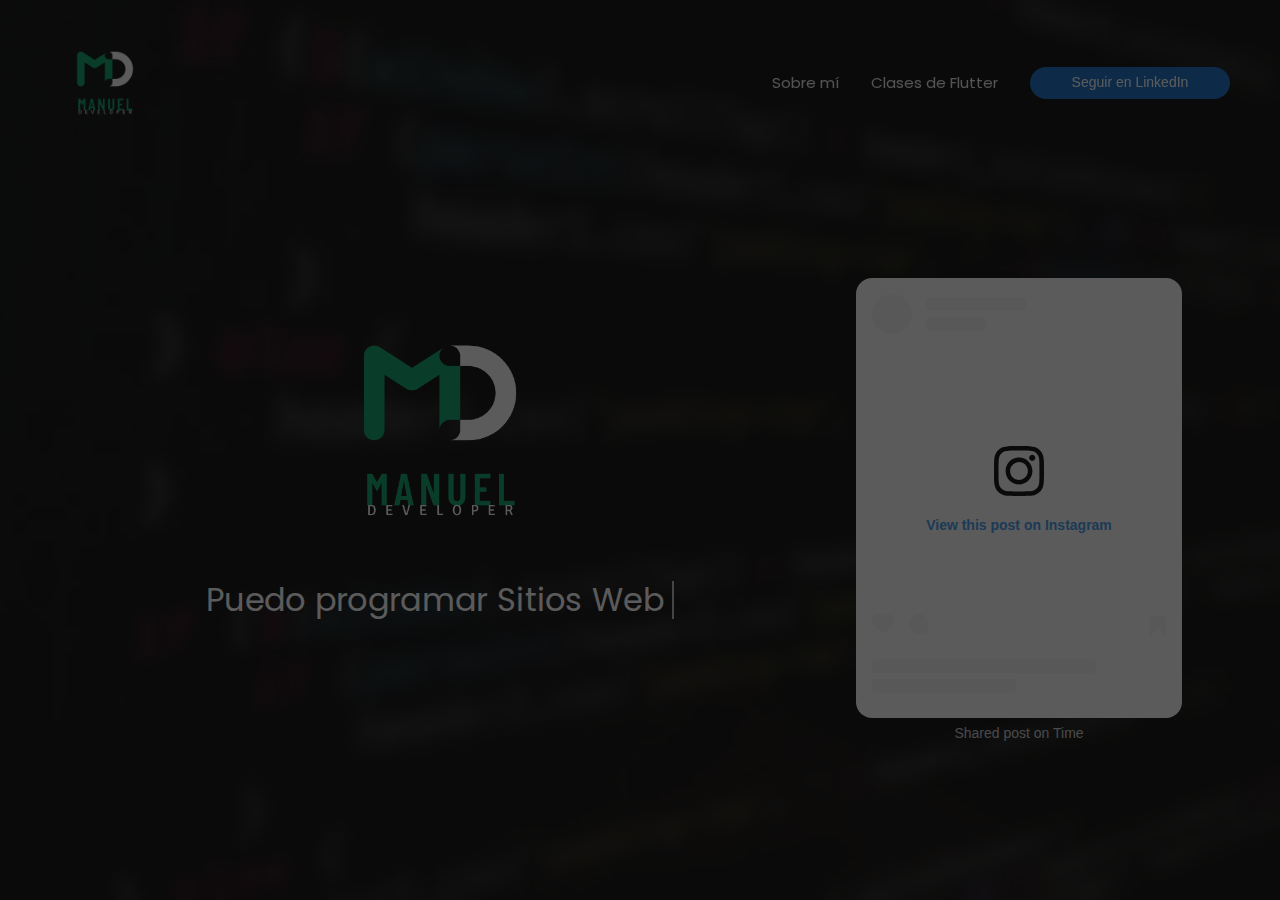
<file: index.html>
<!DOCTYPE html>
<html lang="es">

<head>
  <!-- Required meta tags-->
  <meta charset="utf-8">
  <!-- Title-->
  <title>Manuel Fernández - Portafolios Personal</title>
  <!-- Description-->
  <meta name="description" content="Protafolio Personal">
  <meta name="viewport" content="width=device-width, initial-scale=1, shrink-to-fit=no">
  <!-- Favicons-->
  <link rel="apple-touch-icon" sizes="180x180" href="img/favicons/apple-touch-icon.png">
  <link rel="icon" type="image/png" sizes="32x32" href="img/favicons/favicon-32x32.png">
  <link rel="icon" type="image/png" sizes="16x16" href="img/favicons/favicon-16x16.png">
  <!-- Web fonts-->
  <link
    href="https://fonts.googleapis.com/css?family=Poppins:300,300i,400,400i,500,500i,600,600i,700,700i,800,800i&amp;display=swap"
    rel="stylesheet">
  <!-- CSS vendors-->
  <link rel="stylesheet" href="css/bootstrap-custom.css">
  <link rel="stylesheet" href="css/ionicons.min.css">
  <link rel="stylesheet" href="css/tiny-slider.css">
  <link rel="stylesheet" href="css/lity.min.css">
  <link rel="stylesheet" href="css/simplebar.min.css">
  <link rel="stylesheet" href="css/jquery.mb.YTPlayer.min.css">
  <!-- Main CSS-->
  <link rel="stylesheet" href="css/main.css">
  <!-- CSS Color scheme-->
  <link id="color-scheme" rel="stylesheet" href="css/colors/main-darkgreen.css">
  <!-- Custom CSS (Add your custom CSS styles to this file)-->
  <link rel="stylesheet" href="css/custom.css">
  <script async src="https://pagead2.googlesyndication.com/pagead/js/adsbygoogle.js?client=ca-pub-5806249940542763"
     crossorigin="anonymous"></script>
</head>

      <style>
        .libutton {
          display: flex;
          flex-direction: column;
          justify-content: center;
          padding: 7px;
          text-align: center;
          outline: none;
          text-decoration: none !important;
          color: #ffffff !important;
          width: 200px;
          height: 32px;
          border-radius: 16px;
          background-color: #0A66C2;
          font-family: "SF Pro Text", Helvetica, sans-serif;
        }
      </style>
<body class="theme-dark">
  <!-- Preloader-->
  <div class="preloader">
    <div class="preloader-block">
      <div class="preloader-icon"><span class="loading-dot loading-dot-1"></span><span
          class="loading-dot loading-dot-2"></span><span class="loading-dot loading-dot-3"></span></div>
    </div>
  </div>
  <div id="overlay-effect"></div>
  <!-- Navbar-->
  <nav class="navbar-expand-md navbar fixed-top" id="navbar"><a class="navbar-brand" data-scroll="" href="#home-area">
      <!-- Navbar Logo-->
      <img src="/img/logo.png" alt="logo" />
    </a>
    <span class="navbar-menu ml-auto" data-toggle="collapse" data-target="#navbarSupportedContent"
      aria-controls="navbarSupportedContent" aria-expanded="false" aria-label="Toggle navigation" role="button"><span
        class="btn-line"></span></span>
    <div class="collapse navbar-collapse order-1 order-lg-0" id="navbarSupportedContent">
      <!-- Navbar menu-->
      <ul class="navbar-nav ml-auto align-items-center">
        <li class="nav-item"><a class="nav-link" href="#about">Sobre mí</a></li>
        <li class="nav-item"><a class="nav-link" href="#calendar">Clases de Flutter</a></li>
        
<li class="nav-item">

  <a class="libutton" href="https://www.linkedin.com/comm/mynetwork/discovery-see-all?usecase=PEOPLE_FOLLOWS&followMember=manueldev3" target="_blank">Seguir en LinkedIn</a></li>
</li>
      </ul>
    </div>
  </nav>

  <!-- Home-->
  <section class="home-area element-cover-bg" id="home" style="background-image:url(img/home.jpg)">
    <div class="container h-100">
      <div class="row h-100 align-items-center justify-content-center">
        <div class="col-12 col-md-8 home-content text-center">
          <!-- <h1 class="home-name">Manuel <span>Fernández</span></h1> -->
          <img src="/img/logo.png" width="300" alt="logo" />
          <h4 class="cd-headline clip home-headline">Puedo programar <span class="cd-words-wrapper single-headline"><b
                class="is-visible">Sitios Web</b><b>Aplicaciones Móviles</b><b>Aplicaciones de Escritorio</b></span>
          </h4>
        </div>
        <div class="d-none d-md-block col-12 col-md-4 home-content text-center" style="margin-top: 6rem">
          <blockquote class="instagram-media" data-instgrm-permalink="https://www.instagram.com/manuel.developer" data-instgrm-version="12" style=" background:#FFF; border:0; border-radius:16px; box-shadow:0 0 1px 0 rgba(0,0,0,0.5),0 1px 10px 0 rgba(0,0,0,0.15); margin: 1px; max-width:540px; min-width:326px; padding:0; width:99.375%; width:200px;height:440px;max-height:100%; width:200px;"><div style="padding:16px;"> <a id="main_link" href="manuel.developer" style=" background:#FFFFFF; line-height:0; padding:0 0; text-align:center; text-decoration:none; width:100%;" target="_blank"> <div style=" display: flex; flex-direction: row; align-items: center;"> <div style="background-color: #F4F4F4; border-radius: 50%; flex-grow: 0; height: 40px; margin-right: 14px; width: 40px;"></div> <div style="display: flex; flex-direction: column; flex-grow: 1; justify-content: center;"> <div style=" background-color: #F4F4F4; border-radius: 4px; flex-grow: 0; height: 14px; margin-bottom: 6px; width: 100px;"></div> <div style=" background-color: #F4F4F4; border-radius: 4px; flex-grow: 0; height: 14px; width: 60px;"></div></div></div><div style="padding: 19% 0;"></div> <div style="display:block; height:50px; margin:0 auto 12px; width:50px;"><svg width="50px" height="50px" viewBox="0 0 60 60" version="1.1" xmlns="https://www.w3.org/2000/svg" xmlns:xlink="https://www.w3.org/1999/xlink"><g stroke="none" stroke-width="1" fill="none" fill-rule="evenodd"><g transform="translate(-511.000000, -20.000000)" fill="#000000"><g><path d="M556.869,30.41 C554.814,30.41 553.148,32.076 553.148,34.131 C553.148,36.186 554.814,37.852 556.869,37.852 C558.924,37.852 560.59,36.186 560.59,34.131 C560.59,32.076 558.924,30.41 556.869,30.41 M541,60.657 C535.114,60.657 530.342,55.887 530.342,50 C530.342,44.114 535.114,39.342 541,39.342 C546.887,39.342 551.658,44.114 551.658,50 C551.658,55.887 546.887,60.657 541,60.657 M541,33.886 C532.1,33.886 524.886,41.1 524.886,50 C524.886,58.899 532.1,66.113 541,66.113 C549.9,66.113 557.115,58.899 557.115,50 C557.115,41.1 549.9,33.886 541,33.886 M565.378,62.101 C565.244,65.022 564.756,66.606 564.346,67.663 C563.803,69.06 563.154,70.057 562.106,71.106 C561.058,72.155 560.06,72.803 558.662,73.347 C557.607,73.757 556.021,74.244 553.102,74.378 C549.944,74.521 548.997,74.552 541,74.552 C533.003,74.552 532.056,74.521 528.898,74.378 C525.979,74.244 524.393,73.757 523.338,73.347 C521.94,72.803 520.942,72.155 519.894,71.106 C518.846,70.057 518.197,69.06 517.654,67.663 C517.244,66.606 516.755,65.022 516.623,62.101 C516.479,58.943 516.448,57.996 516.448,50 C516.448,42.003 516.479,41.056 516.623,37.899 C516.755,34.978 517.244,33.391 517.654,32.338 C518.197,30.938 518.846,29.942 519.894,28.894 C520.942,27.846 521.94,27.196 523.338,26.654 C524.393,26.244 525.979,25.756 528.898,25.623 C532.057,25.479 533.004,25.448 541,25.448 C548.997,25.448 549.943,25.479 553.102,25.623 C556.021,25.756 557.607,26.244 558.662,26.654 C560.06,27.196 561.058,27.846 562.106,28.894 C563.154,29.942 563.803,30.938 564.346,32.338 C564.756,33.391 565.244,34.978 565.378,37.899 C565.522,41.056 565.552,42.003 565.552,50 C565.552,57.996 565.522,58.943 565.378,62.101 M570.82,37.631 C570.674,34.438 570.167,32.258 569.425,30.349 C568.659,28.377 567.633,26.702 565.965,25.035 C564.297,23.368 562.623,22.342 560.652,21.575 C558.743,20.834 556.562,20.326 553.369,20.18 C550.169,20.033 549.148,20 541,20 C532.853,20 531.831,20.033 528.631,20.18 C525.438,20.326 523.257,20.834 521.349,21.575 C519.376,22.342 517.703,23.368 516.035,25.035 C514.368,26.702 513.342,28.377 512.574,30.349 C511.834,32.258 511.326,34.438 511.181,37.631 C511.035,40.831 511,41.851 511,50 C511,58.147 511.035,59.17 511.181,62.369 C511.326,65.562 511.834,67.743 512.574,69.651 C513.342,71.625 514.368,73.296 516.035,74.965 C517.703,76.634 519.376,77.658 521.349,78.425 C523.257,79.167 525.438,79.673 528.631,79.82 C531.831,79.965 532.853,80.001 541,80.001 C549.148,80.001 550.169,79.965 553.369,79.82 C556.562,79.673 558.743,79.167 560.652,78.425 C562.623,77.658 564.297,76.634 565.965,74.965 C567.633,73.296 568.659,71.625 569.425,69.651 C570.167,67.743 570.674,65.562 570.82,62.369 C570.966,59.17 571,58.147 571,50 C571,41.851 570.966,40.831 570.82,37.631"></path></g></g></g></svg></div><div style="padding-top: 8px;"> <div style=" color:#3897f0; font-family:Arial,sans-serif; font-size:14px; font-style:normal; font-weight:550; line-height:18px;"> View this post on Instagram</div></div><div style="padding: 12.5% 0;"></div> <div style="display: flex; flex-direction: row; margin-bottom: 14px; align-items: center;"><div> <div style="background-color: #F4F4F4; border-radius: 50%; height: 12.5px; width: 12.5px; transform: translateX(0px) translateY(7px);"></div> <div style="background-color: #F4F4F4; height: 12.5px; transform: rotate(-45deg) translateX(3px) translateY(1px); width: 12.5px; flex-grow: 0; margin-right: 14px; margin-left: 2px;"></div> <div style="background-color: #F4F4F4; border-radius: 50%; height: 12.5px; width: 12.5px; transform: translateX(9px) translateY(-18px);"></div></div><div style="margin-left: 8px;"> <div style=" background-color: #F4F4F4; border-radius: 50%; flex-grow: 0; height: 20px; width: 20px;"></div> <div style=" width: 0; height: 0; border-top: 2px solid transparent; border-left: 6px solid #f4f4f4; border-bottom: 2px solid transparent; transform: translateX(16px) translateY(-4px) rotate(30deg)"></div></div><div style="margin-left: auto;"> <div style=" width: 0px; border-top: 8px solid #F4F4F4; border-right: 8px solid transparent; transform: translateY(16px);"></div> <div style=" background-color: #F4F4F4; flex-grow: 0; height: 12px; width: 16px; transform: translateY(-4px);"></div> <div style=" width: 0; height: 0; border-top: 8px solid #F4F4F4; border-left: 8px solid transparent; transform: translateY(-4px) translateX(8px);"></div></div></div> <div style="display: flex; flex-direction: column; flex-grow: 1; justify-content: center; margin-bottom: 24px;"> <div style=" background-color: #F4F4F4; border-radius: 4px; flex-grow: 0; height: 14px; margin-bottom: 6px; width: 224px;"></div> <div style=" background-color: #F4F4F4; border-radius: 4px; flex-grow: 0; height: 14px; width: 144px;"></div></div></a><p style=" color:#c9c8cd; font-family:Arial,sans-serif; font-size:14px; line-height:17px; margin-bottom:0; margin-top:8px; overflow:hidden; padding:8px 0 7px; text-align:center; text-overflow:ellipsis; white-space:nowrap;"><a href="manuel.developer" style=" color:#c9c8cd; font-family:Arial,sans-serif; font-size:14px; font-style:normal; font-weight:normal; line-height:17px; text-decoration:none;" target="_blank">Shared post</a> on <time style=" font-family:Arial,sans-serif; font-size:14px; line-height:17px;">Time</time></p></div></blockquote><script src="https://www.instagram.com/embed.js"></script><script type="text/javascript" src="https://www.embedista.com/j/instagramfeed1907.js"></script><div style="overflow: auto; position: absolute; height: 0pt; width: 0pt;"><a href="https://www.embedista.com/instagramfeed">Embed Instagram Post</a> Code Generator</div></div><style>.boxes3{height:175px;width:153px;} #n img{max-height:none!important;max-width:none!important;background:none!important} #inst i{max-height:none!important;max-width:none!important;background:none!important}</style></div>
        </div>
      </div>
    </div>
    <!-- Social media icons-->
    <div class="fixed-block block-right">
      <ul class="list-unstyled social-icons">
        <li><a target="_blank" href="https://wa.me/573024833281"><i class="icon ion-logo-whatsapp"></i></a></li>
        <li><a target="_blank" href="https://www.linkedin.com/in/manueldev3"><i class="icon ion-logo-linkedin"></i></a>
        </li>
        <li><a target="_blank" href="https://github.com/manueldev3"><i class="icon ion-logo-github"></i></a></li>
      </ul>
    </div>
    </div> -->
  </section>
  <!-- Calendar -->
   <section class="lightbox-wrapper" id="calendar" data-simplebar>
    <div class="container">
      <div class="lightbox-close">
        <div class="close-btn" data-modal-close=""><span class="btn-line"></span></div>
      </div>
      <div class="row">
        <div class="col-12">
          <div class="lightbox-content">
            <div class="row">
              <div class="col-12">
                <div class="section-heading page-heading">
                  <p class="section-description">Clases de Flutter</p>
                  <h2 class="section-title">Agenda tu clase</h2>
                  <div class="animated-bar"></div>
                  <br/>
                  <h3>USD$25 / hora</h3>
                </div>
              </div>
            </div>
            <div class="row">
              <div class="col-12">
                <div class="container-white">
                  <!-- Google Calendar Appointment Scheduling begin -->
                  <iframe src="https://calendar.google.com/calendar/appointments/schedules/AcZssZ0te0e9VFdjXseaaE89dFhS8BQGO4qFMTUULWb-evl2YRZwD2qVJHnEX0vLcQcu3axBo9p_Jkhm?gv=true" style="border: 0" width="100%" height="600" frameborder="0"></iframe>
                  <!-- end Google Calendar Appointment Scheduling -->
                </div>
              </div>
            </div>
          </div>
        </div>
      </div>
    </div>
   </section>
  <!-- About lightbox-->
  <div class="lightbox-wrapper" id="about" data-simplebar>
    <div class="container">
      <div class="lightbox-close">
        <div class="close-btn" data-modal-close=""><span class="btn-line"></span></div>
      </div>
      <div class="row">
        <div class="col-12">
          <div class="lightbox-content">
            <div class="row">
              <div class="col-12">
                <div class="section-heading page-heading">
                  <p class="section-description">Conóceme</p>
                  <h2 class="section-title">Sobre mí</h2>
                  <div class="animated-bar"></div>
                </div>
              </div>
            </div>
            <!-- Info section-->
            <div class="info-section single-section">
              <div class="row align-items-center">
                <!-- Picture part-->
                <div class="col-12 col-lg-5 info-img"><img class="img-fluid img-thumbnail" src="/img/avatar.png"
                    alt="About Picture"></div>
                <!-- Content part-->
                <div class="col-12 col-lg-7 info-content">
                  <div class="content-block">
                    <h2 class="content-subtitle">¿Quién soy?</h2>
                    <h6 class="content-title">Soy Manuel Fernández, Programador Full Stack</h6>
                    <div class="content-description">
                      <p>Soy un apasionado programador Full Stack con más de 6 años de experiencia en el desarrollo de
                        aplicaciones móviles, web
                        y de escritorio. Aunque no cuento con títulos universitarios, mi amplia experiencia en el campo
                        me ha permitido adquirir
                        habilidades y conocimientos sólidos en la industria. A mis 31 años, me enorgullezco de ser un
                        padre de familia y resido
                        en Colombia, donde he tenido la oportunidad de trabajar en diversos proyectos y colaborar con
                        equipos talentosos. Mi
                        compromiso y dedicación en el mundo de la programación se reflejan en la calidad de mi trabajo y
                        en mi capacidad para
                        enfrentar desafíos y aprender constantemente.</p>
                    </div>
                    <address class="content-info">
                      <div class="row">
                        <div class="col-12 col-md-6 single-info"><span>Nombre:</span>
                          <p>Manuel Fernández</p>
                        </div>
                        <div class="col-12 col-md-6 single-info"><span>Email:</span>
                          <p><a target="_blank" href="mailto:admin@manueldeveloper.com">admin@manueldeveloper.com</a></p>
                        </div>
                      </div>
                      <div class="row">
                        <div class="col-12 col-md-6 single-info"><span>Edad:</span>
                          <p>
                            <script type="text/javascript">
                              var date = new Date();
                              document.write(date.getFullYear() - 1992);
                            </script> años
                          </p>
                        </div>
                        <div class="col-12 col-md-6 single-info"><span>Whatsapp:</span>
                          <p><a target="_blank" href="https://wa.me/573024833281">+573024833281</a></p>
                        </div>
                      </div>
                    </address>
                    <div class="d-block d-sm-flex align-items-center">
                      <a class="btn content-download button-main button-scheme" href="https://www.linkedin.com/comm/mynetwork/discovery-see-all?usecase=PEOPLE_FOLLOWS&followMember=manueldev3" target="_blank">Seguir en LinkedIn</a></li>
                      <a target="_blank" class="btn content-download button-main button-scheme"
                        href="/files/manueldev3_cv.pdf" role="button">
                        Descargar CV
                      </a>
                      <ul class="list-unstyled list-inline content-follow">
                        <li class="list-inline-item"><a target="_blank" href="https://wa.me/573024833281"><i
                              class="icon ion-logo-whatsapp"></i></a></li>
                        <li class="list-inline-item"><a target="_blank" href="https://www.linkedin.com/in/manueldev3"><i
                              class="icon ion-logo-linkedin"></i></a></li>
                        <li class="list-inline-item"><a target="_blank" href="https://github.com/manueldev3"><i
                              class="icon ion-logo-github"></i></a></li>
                      </ul>
                    </div>
                  </div>
                </div>
              </div>
            </div>
          </div>
        </div>
      </div>
    </div>
  </div>
  <!-- Resume lightbox-->
  <div class="lightbox-wrapper" id="resume" data-simplebar>
    <div class="container">
      <div class="lightbox-close">
        <div class="close-btn" data-modal-close=""><span class="btn-line"></span></div>
      </div>
      <div class="row">
        <div class="col-12">
          <div class="lightbox-content">
            <div class="row">
              <div class="col-12">
                <div class="section-heading page-heading">
                  <p class="section-description">Este es mi</p>
                  <h2 class="section-title">CV</h2>
                  <div class="animated-bar"></div>
                </div>
              </div>
            </div>
            <!-- Resume section-->
            <div class="resume-section single-section">
              <div class="row">
                <!-- Experience part-->
                <div class="col-12">
                  <div class="col-block experience">
                    <h3 class="col-title">Experiencia Laboral</h3>
                    <div class="resume-item"><span class="item-arrow"></span>
                      <h5 class="item-title">Programador Full Stack (Senior)</h5><span class="item-details">PLASS,
                        S.A.S. / 2021
                        - 2023</span>
                      <p class="item-description">(Presencial)</p>
                    </div>
                    <div class="resume-item"><span class="item-arrow"></span>
                      <h5 class="item-title">Programador Full Stack (Senior)</h5><span class="item-details">Poly
                        Logistic and Trading, CO. Lte. / 2021</span>
                      <p class="item-description">(Presencial)</p>
                    </div>
                    <div class="resume-item"><span class="item-arrow"></span>
                      <h5 class="item-title">Freelancer</h5><span class="item-details">Workana, LTE. / 2020 -
                        2021</span>
                      <p class="item-description">(Remoto)</p>
                    </div>
                    <div class="resume-item"><span class="item-arrow"></span>
                      <h5 class="item-title">Programador Frontend (Junior)</h5><span class="item-details">Queo, S.A.S. /
                        2019 -
                        2020</span>
                      <p class="item-description">(Remoto)</p>
                    </div>
                    <div class="resume-item"><span class="item-arrow"></span>
                      <h5 class="item-title">Desarrollador Wordpress</h5><span class="item-details">Motionborg, Inc. /
                        2016 -
                        2019</span>
                      <p class="item-description">(Remoto)</p>
                    </div>
                  </div>
                </div>
              </div>
            </div>
            <!-- Skills section-->
            <div class="skills-section single-section">
              <div class="row">
                <div class="col-12">
                  <div class="section-heading">
                    <p class="section-description">Mi nivel de conocimiento en algunas herramientas.
                    </p>
                    <h2 class="section-title">Habilidades</h2>
                  </div>
                </div>
              </div>
              <div class="row">
                <div class="col-12 col-md-6">
                  <div class="single-skill" data-percentage="100">
                    <div class="skill-info"><span class="skill-name">HTML/CSS</span><span
                        class="skill-percentage"></span></div>
                    <div class="progress skill-progress">
                      <div class="progress-bar" role="progressbar" aria-valuemin="0" aria-valuemax="100"></div>
                    </div>
                  </div>
                  <div class="single-skill" data-percentage="100">
                    <div class="skill-info"><span class="skill-name">Web Design</span><span
                        class="skill-percentage"></span></div>
                    <div class="progress skill-progress">
                      <div class="progress-bar" role="progressbar" aria-valuemin="0" aria-valuemax="100"></div>
                    </div>
                  </div>
                  <div class="single-skill" data-percentage="100">
                    <div class="skill-info"><span class="skill-name">JavaScript</span><span
                        class="skill-percentage"></span></div>
                    <div class="progress skill-progress">
                      <div class="progress-bar" role="progressbar" aria-valuemin="0" aria-valuemax="100"></div>
                    </div>
                  </div>
                  <div class="single-skill" data-percentage="100">
                    <div class="skill-info"><span class="skill-name">Flutter/Dart</span><span
                        class="skill-percentage"></span></div>
                    <div class="progress skill-progress">
                      <div class="progress-bar" role="progressbar" aria-valuemin="0" aria-valuemax="100"></div>
                    </div>
                  </div>
                  <div class="single-skill" data-percentage="100">
                    <div class="skill-info"><span class="skill-name">NodeJS</span><span class="skill-percentage"></span>
                    </div>
                    <div class="progress skill-progress">
                      <div class="progress-bar" role="progressbar" aria-valuemin="0" aria-valuemax="100"></div>
                    </div>
                  </div>
                  <div class="single-skill" data-percentage="85">
                    <div class="skill-info"><span class="skill-name">Laravel</span><span
                        class="skill-percentage"></span>
                    </div>
                    <div class="progress skill-progress">
                      <div class="progress-bar" role="progressbar" aria-valuemin="0" aria-valuemax="100"></div>
                    </div>
                  </div>
                </div>
                <div class="col-12 col-md-6">
                  <div class="single-skill" data-percentage="90">
                    <div class="skill-info"><span class="skill-name">React JS</span><span
                        class="skill-percentage"></span></div>
                    <div class="progress skill-progress">
                      <div class="progress-bar" role="progressbar" aria-valuemin="0" aria-valuemax="100"></div>
                    </div>
                  </div>
                  <div class="single-skill" data-percentage="70">
                    <div class="skill-info"><span class="skill-name">Express.js</span><span
                        class="skill-percentage"></span></div>
                    <div class="progress skill-progress">
                      <div class="progress-bar" role="progressbar" aria-valuemin="0" aria-valuemax="100"></div>
                    </div>
                  </div>
                  <div class="single-skill" data-percentage="80">
                    <div class="skill-info"><span class="skill-name">TypeScript</span><span
                        class="skill-percentage"></span></div>
                    <div class="progress skill-progress">
                      <div class="progress-bar" role="progressbar" aria-valuemin="0" aria-valuemax="100"></div>
                    </div>
                  </div>
                  <div class="single-skill" data-percentage="100">
                    <div class="skill-info"><span class="skill-name">Google MAPS</span><span
                        class="skill-percentage"></span></div>
                    <div class="progress skill-progress">
                      <div class="progress-bar" role="progressbar" aria-valuemin="0" aria-valuemax="100"></div>
                    </div>
                  </div>
                  <div class="single-skill" data-percentage="100">
                    <div class="skill-info"><span class="skill-name">Apple Connect/Play Store</span><span
                        class="skill-percentage"></span></div>
                    <div class="progress skill-progress">
                      <div class="progress-bar" role="progressbar" aria-valuemin="0" aria-valuemax="100"></div>
                    </div>
                  </div>
                  <div class="single-skill" data-percentage="100">
                    <div class="skill-info"><span class="skill-name">PHP</span><span class="skill-percentage"></span>
                    </div>
                    <div class="progress skill-progress">
                      <div class="progress-bar" role="progressbar" aria-valuemin="0" aria-valuemax="100"></div>
                    </div>
                  </div>
                </div>
              </div>
            </div>
          </div>
        </div>
      </div>
    </div>
  </div>
  <!-- Portfolio lightbox-->
  <div class="lightbox-wrapper" id="portfolio" data-simplebar>
    <div class="container">
      <div class="lightbox-close">
        <div class="close-btn" data-modal-close=""><span class="btn-line"></span></div>
      </div>
      <div class="row">
        <div class="col-12">
          <div class="lightbox-content">
            <div class="row">
              <div class="col-12">
                <div class="section-heading page-heading">
                  <p class="section-description">Showcasing some of my best work</p>
                  <h2 class="section-title">Portfolio</h2>
                  <div class="animated-bar"></div>
                </div>
              </div>
            </div>
            <!-- Portfolio section-->
            <div class="portfolio-section single-section">
              <div class="row">
                <!-- Filter nav-->
                <div class="col-12">
                  <ul class="list-inline filter-control" role="group" aria-label="Filter Control">
                    <li class="list-inline-item tab-active" data-filter="*">All</li>
                    <li class="list-inline-item" data-filter=".brand">Brand</li>
                    <li class="list-inline-item" data-filter=".design">Design</li>
                    <li class="list-inline-item" data-filter=".photos">Photos</li>
                  </ul>
                </div>
              </div>
              <!-- Thumbnail list-->
              <div class="portfolio-grid row">
                <!-- Single item-->
                <div class="single-item col-6 col-lg-4 design"><a class="portfolio-item" href="img/item-1.jpg"
                    data-lightbox>
                    <div class="portfolio-wrapper"><img class="img-fluid" alt="Item" src="img/item-1.jpg">
                      <div class="item-content">
                        <h6 class="content-title">Label Tag Mockup</h6><span class="content-more">More Info</span>
                      </div>
                    </div>
                  </a></div>
                <!-- Single item-->
                <div class="single-item col-6 col-lg-4 photos"><a class="portfolio-item" href="img/item-2.jpg"
                    data-lightbox>
                    <div class="portfolio-wrapper"><img class="img-fluid" alt="Item" src="img/item-2.jpg">
                      <div class="item-content">
                        <h6 class="content-title">3D Bag Mockup</h6><span class="content-more">More Info</span>
                      </div>
                    </div>
                  </a></div>
                <!-- Single item-->
                <div class="single-item col-6 col-lg-4 design"><a class="portfolio-item" href="img/item-3.jpg"
                    data-lightbox>
                    <div class="portfolio-wrapper"><img class="img-fluid" alt="Item" src="img/item-3.jpg">
                      <div class="item-content">
                        <h6 class="content-title">Modern Bag Design</h6><span class="content-more">More Info</span>
                      </div>
                    </div>
                  </a></div>
                <!-- Single item-->
                <div class="single-item col-6 col-lg-4 brand"><a class="portfolio-item" href="img/item-4.jpg"
                    data-lightbox>
                    <div class="portfolio-wrapper"><img class="img-fluid" alt="Item" src="img/item-4.jpg">
                      <div class="item-content">
                        <h6 class="content-title">Coffee Cup Design</h6><span class="content-more">More Info</span>
                      </div>
                    </div>
                  </a></div>
                <!-- Single item-->
                <div class="single-item col-6 col-lg-4 brand"><a class="portfolio-item" href="img/item-5.jpg"
                    data-lightbox>
                    <div class="portfolio-wrapper"><img class="img-fluid" alt="Item" src="img/item-5.jpg">
                      <div class="item-content">
                        <h6 class="content-title">T-Shirt Design</h6><span class="content-more">More Info</span>
                      </div>
                    </div>
                  </a></div>
                <!-- Single item-->
                <div class="single-item col-6 col-lg-4 photos"><a class="portfolio-item" href="img/item-6.jpg"
                    data-lightbox>
                    <div class="portfolio-wrapper"><img class="img-fluid" alt="Item" src="img/item-6.jpg">
                      <div class="item-content">
                        <h6 class="content-title">Packaging Box Mockup</h6><span class="content-more">More Info</span>
                      </div>
                    </div>
                  </a></div>
              </div>
            </div>
          </div>
        </div>
      </div>
    </div>
  </div>
  <!-- Blog lightbox-->
  <div class="lightbox-wrapper" id="blog" data-simplebar>
    <div class="container">
      <div class="lightbox-close">
        <div class="close-btn" data-modal-close=""><span class="btn-line"></span></div>
      </div>
      <div class="row">
        <div class="col-12">
          <div class="lightbox-content">
            <div class="row">
              <div class="col-12">
                <div class="section-heading page-heading">
                  <p class="section-description">Check out my latest blog posts</p>
                  <h2 class="section-title">My Blog</h2>
                  <div class="animated-bar"></div>
                </div>
              </div>
            </div>
            <!-- Blog section-->
            <div class="blog-section single-section">
              <div class="row justify-content-center">
                <!-- Single post-->
                <div class="col-12 col-sm-8 col-lg-4">
                  <div class="card single-post"><a class="post-img" href="#0"><img class="card-img-top"
                        src="img/post-1.jpg" alt="Blog post"><span class="content-date">11 Dec, 20</span></a>
                    <div class="card-body post-content"><a href="#0">
                        <h5 class="card-title content-title">Top tools for Photographers</h5>
                      </a>
                      <p class="card-text content-description">Lorem ipsum dolor sit amet, consectetur adipisicing elit.
                        Dolore, porro rem quod illo quam, eum alias id, repellendus magni, quas.</p>
                    </div>
                  </div>
                </div>
                <!-- Single post-->
                <div class="col-12 col-sm-8 col-lg-4">
                  <div class="card single-post"><a class="post-img" href="#0"><img class="card-img-top"
                        src="img/post-2.jpg" alt="Blog post"><span class="content-date">12 Aug, 20</span></a>
                    <div class="card-body post-content"><a href="#0">
                        <h5 class="card-title content-title">Take a tour of my office</h5>
                      </a>
                      <p class="card-text content-description">Lorem ipsum dolor sit amet, consectetur adipisicing elit.
                        Dolore, porro rem quod illo quam, eum alias id, repellendus magni, quas.</p>
                    </div>
                  </div>
                </div>
                <!-- Single post-->
                <div class="col-12 col-sm-8 col-lg-4">
                  <div class="card single-post"><a class="post-img" href="#0"><img class="card-img-top"
                        src="img/post-3.jpg" alt="Blog post"><span class="content-date">4 Feb, 20</span></a>
                    <div class="card-body post-content"><a href="#0">
                        <h5 class="card-title content-title">How i became a Web Designer</h5>
                      </a>
                      <p class="card-text content-description">Lorem ipsum dolor sit amet, consectetur adipisicing elit.
                        Dolore, porro rem quod illo quam, eum alias id, repellendus magni, quas.</p>
                    </div>
                  </div>
                </div><!-- Single post-->
                <div class="col-12 col-sm-8 col-lg-4">
                  <div class="card single-post"><a class="post-img" href="#0"><img class="card-img-top"
                        src="img/post-4.jpg" alt="Blog post"><span class="content-date">11 Dec, 19</span></a>
                    <div class="card-body post-content"><a href="#0">
                        <h5 class="card-title content-title">How to improve work performance</h5>
                      </a>
                      <p class="card-text content-description">Lorem ipsum dolor sit amet, consectetur adipisicing elit.
                        Dolore, porro rem quod illo quam, eum alias id, repellendus magni, quas.</p>
                    </div>
                  </div>
                </div>
                <!-- Single post-->
                <div class="col-12 col-sm-8 col-lg-4">
                  <div class="card single-post"><a class="post-img" href="#0"><img class="card-img-top"
                        src="img/post-5.jpg" alt="Blog post"><span class="content-date">15 Nov, 19</span></a>
                    <div class="card-body post-content"><a href="#0">
                        <h5 class="card-title content-title">How to work from home</h5>
                      </a>
                      <p class="card-text content-description">Lorem ipsum dolor sit amet, consectetur adipisicing elit.
                        Dolore, porro rem quod illo quam, eum alias id, repellendus magni, quas.</p>
                    </div>
                  </div>
                </div>
                <!-- Single post-->
                <div class="col-12 col-sm-8 col-lg-4">
                  <div class="card single-post"><a class="post-img" href="#0"><img class="card-img-top"
                        src="img/post-6.jpg" alt="Blog post"><span class="content-date">8 Aug, 19</span></a>
                    <div class="card-body post-content"><a href="#0">
                        <h5 class="card-title content-title">How to enjoy your business trip</h5>
                      </a>
                      <p class="card-text content-description">Lorem ipsum dolor sit amet, consectetur adipisicing elit.
                        Dolore, porro rem quod illo quam, eum alias id, repellendus magni, quas.</p>
                    </div>
                  </div>
                </div>
              </div>
            </div>
          </div>
        </div>
      </div>
    </div>
  </div>
  <!-- Scripts-->
  <script src="js/jquery.min.js"></script>
  <script src="js/bootstrap.bundle.min.js"></script>
  <script src="js/imagesloaded.pkgd.min.js"></script>
  <script src="js/isotope.pkgd.min.js"></script>
  <script src="js/animatedModal.js"></script>
  <script src="js/tiny-slider.js"></script>
  <script src="js/lity.min.js"></script>
  <script src="js/simplebar.min.js"></script>
  <script src="js/jquery.mb.YTPlayer.min.js"></script>
  <script src="js/main.js"></script>
  <!-- Custom JS (Add your custom JS scripts to this file)-->
  <script src="js/custom.js"></script>
</body>

</html>
</file>
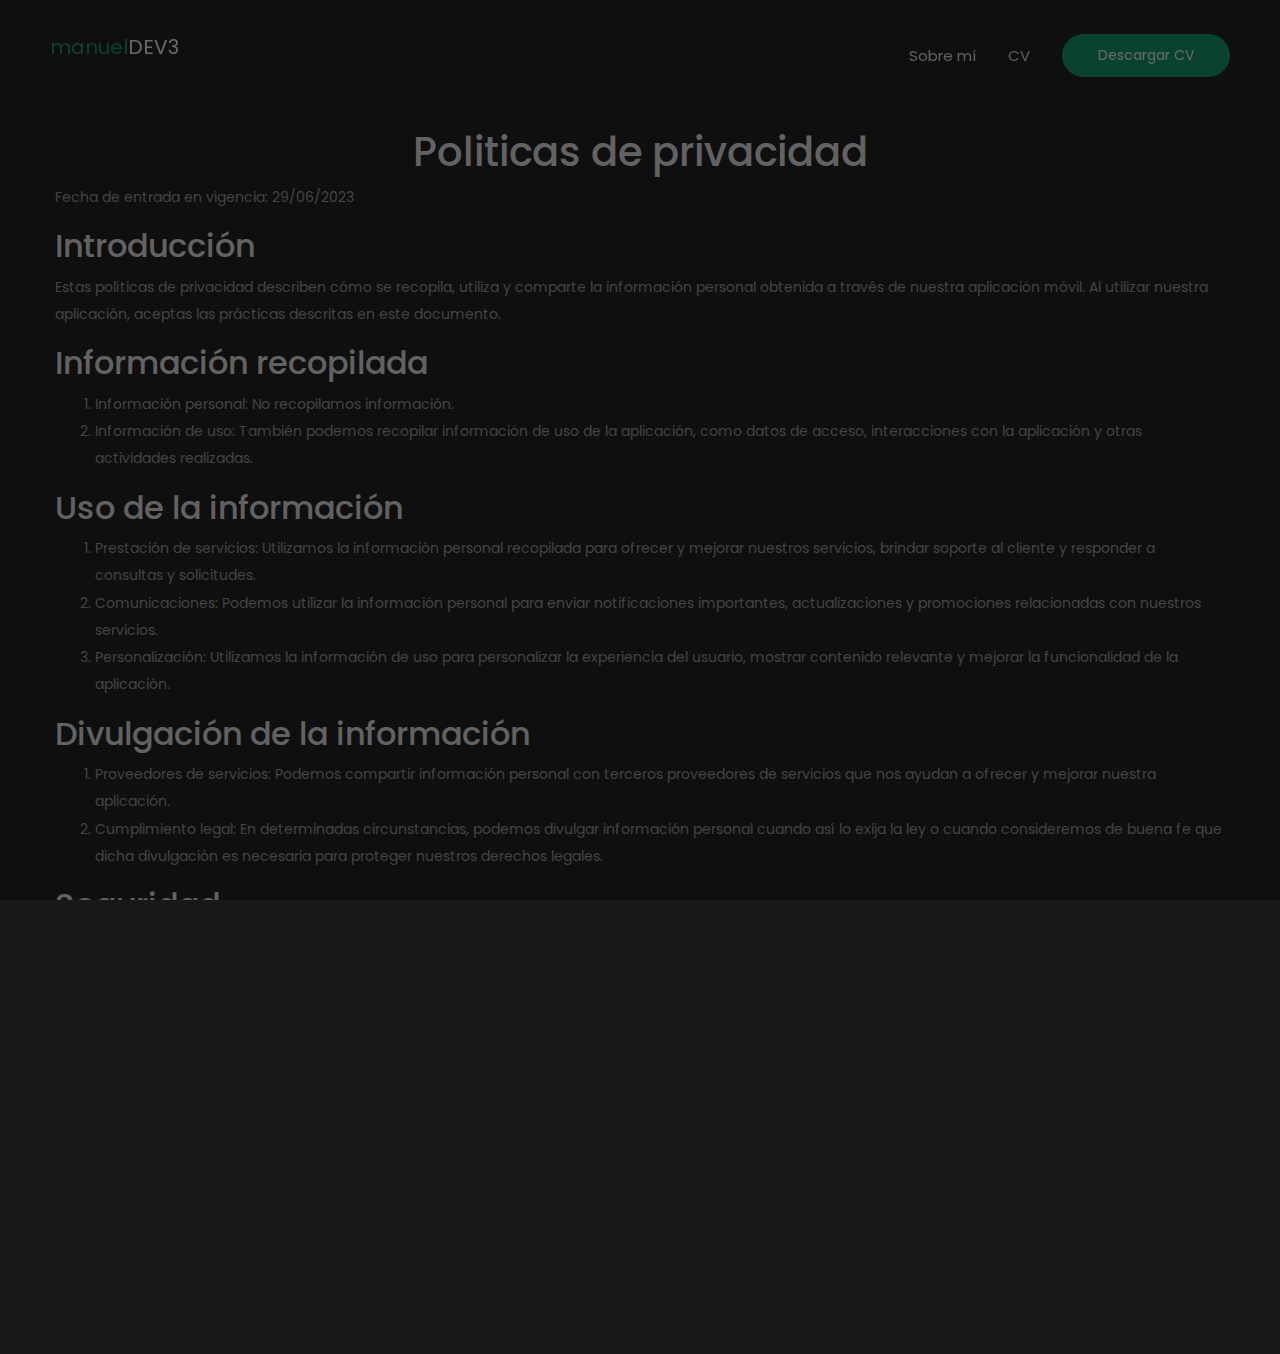
<file: privacidad/index.html>
<!DOCTYPE html>
<html lang="es">

<head>
  <!-- Required meta tags-->
  <meta charset="utf-8">
  <!-- Title-->
  <title>Manuel Fernández - Portafolios Personal</title>
  <!-- Description-->
  <meta name="description" content="Protafolio Personal">
  <meta name="viewport" content="width=device-width, initial-scale=1, shrink-to-fit=no">
  <!-- Favicons-->
  <link rel="apple-touch-icon" sizes="180x180" href="../img/favicons/apple-touch-icon.png">
  <link rel="icon" type="image/png" sizes="32x32" href="../img/favicons/favicon-32x32.png">
  <link rel="icon" type="image/png" sizes="16x16" href="../img/favicons/favicon-16x16.png">
  <!-- Web fonts-->
  <link
    href="https://fonts.googleapis.com/css?family=Poppins:300,300i,400,400i,500,500i,600,600i,700,700i,800,800i&amp;display=swap"
    rel="stylesheet">
  <!-- CSS vendors-->
  <link rel="stylesheet" href="../css/bootstrap-custom.css">
  <link rel="stylesheet" href="../css/ionicons.min.css">
  <link rel="stylesheet" href="../css/tiny-slider.css">
  <link rel="stylesheet" href="../css/lity.min.css">
  <link rel="stylesheet" href="../css/simplebar.min.css">
  <link rel="stylesheet" href="../css/jquery.mb.YTPlayer.min.css">
  <!-- Main CSS-->
  <link rel="stylesheet" href="../css/main.css">
  <!-- CSS Color scheme-->
  <link id="color-scheme" rel="stylesheet" href="../css/colors/main-darkgreen.css">
  <!-- Custom CSS (Add your custom CSS styles to this file)-->
  <link rel="stylesheet" href="../css/custom.css">
</head>

<body class="theme-dark">
  <!-- Preloader-->
  <div class="preloader">
    <div class="preloader-block">
      <div class="preloader-icon"><span class="loading-dot loading-dot-1"></span><span
          class="loading-dot loading-dot-2"></span><span class="loading-dot loading-dot-3"></span></div>
    </div>
  </div>
  <div id="overlay-effect"></div>
  <!-- Navbar-->
  <nav class="navbar-expand-md navbar fixed-top" id="navbar"><a class="navbar-brand" data-scroll="" href="#home-area">
      <!-- Navbar Logo-->
      <p>manuel<span style="color: white;">dev3</span></p>
    </a>
    <span class="navbar-menu ml-auto" data-toggle="collapse" data-target="#navbarSupportedContent"
      aria-controls="navbarSupportedContent" aria-expanded="false" aria-label="Toggle navigation" role="button"><span
        class="btn-line"></span></span>
    <div class="collapse navbar-collapse order-1 order-lg-0" id="navbarSupportedContent">
      <!-- Navbar menu-->
      <ul class="navbar-nav ml-auto align-items-center">
        <li class="nav-item"><a class="nav-link" href="#about">Sobre mí</a></li>
        <li class="nav-item"><a class="nav-link" href="#resume">CV</a></li>
        <!-- <li class="nav-item"><a class="nav-link" href="https://manueldev3.wordpress.com">BLOG</a></li> -->
        <li class="nav-item d-block d-sm-flex align-items-center">
          <a target="_blank" class="btn content-download button-main button-scheme" href="/files/manueldev3_cv.pdf"
            role="button">
            Descargar CV
          </a>
        </li>
      </ul>
    </div>
  </nav>
  <div class="container" style="margin-top: 128px;">
      <h1 class="text-center">Politicas de privacidad</h1>
      <p>Fecha de entrada en vigencia: 29/06/2023</p>

      <h2>Introducción</h2>
      <p>
        Estas políticas de privacidad describen cómo se recopila, utiliza y 
        comparte la información personal obtenida a través de nuestra 
        aplicación móvil. Al utilizar nuestra aplicación, aceptas las 
        prácticas descritas en este documento.
      </p>

      <h2>Información recopilada</h2>
      <ol>
        <li>
          Información personal: No recopilamos información.
        </li>
        <li>
          Información de uso: También podemos recopilar información de uso de 
          la aplicación, como datos de acceso, interacciones con la aplicación 
          y otras actividades realizadas.
        </li>
      </ol>

      <h2>Uso de la información</h2>
      <ol>
        <li>
          Prestación de servicios: Utilizamos la información personal 
          recopilada para ofrecer y mejorar nuestros servicios, brindar 
          soporte al cliente y responder a consultas y solicitudes.
        </li>
        <li>
          Comunicaciones: Podemos utilizar la información personal para enviar 
          notificaciones importantes, actualizaciones y promociones 
          relacionadas con nuestros servicios.
        </li>
        <li>
          Personalización: Utilizamos la información de uso para personalizar 
          la experiencia del usuario, mostrar contenido relevante y mejorar la 
          funcionalidad de la aplicación.
        </li>
      </ol>

      <h2>Divulgación de la información</h2>
      <ol>
        <li>
          Proveedores de servicios: Podemos compartir información personal con 
          terceros proveedores de servicios que nos ayudan a ofrecer y mejorar 
          nuestra aplicación.
        </li>
        <li>
          Cumplimiento legal: En determinadas circunstancias, podemos 
          divulgar información personal cuando así lo exija la ley o cuando 
          consideremos de buena fe que dicha divulgación es necesaria para 
          proteger nuestros derechos legales.
        </li>
      </ol>


      <h2>Seguridad</h2>
      <p>
        Implementamos medidas de seguridad razonables para proteger la 
        información personal recopilada. Sin embargo, no podemos garantizar la 
        seguridad absoluta de los datos transmitidos a través de Internet.
      </p>

      <h2>Enlaces externos</h2>
      <p>
        Implementamos medidas de seguridad razonables para proteger la 
        información personal recopilada. Sin embargo, no podemos garantizar la 
        seguridad absoluta de los datos transmitidos a través de Internet.
      </p>

      <h2>Cambios a las políticas de privacidad</h2>
      <p>
        Nos reservamos el derecho de actualizar o modificar estas políticas de 
        privacidad en cualquier momento. Los cambios entrarán en vigencia a 
        partir de su publicación en esta aplicación. Se recomienda revisar 
        periódicamente estas políticas para estar informado sobre cualquier 
        actualización.
      </p>

      <h2>Contacto</h2>
      <p>
        Si tienes alguna pregunta o inquietud acerca de nuestras políticas de 
        privacidad o el manejo de tu información personal, por favor 
        contáctanos al correo manueldev3@gmail.com.
      </p>
  </div>
  <!-- Scripts-->
  <script src="../js/jquery.min.js"></script>
  <script src="../js/bootstrap.bundle.min.js"></script>
  <script src="../js/imagesloaded.pkgd.min.js"></script>
  <script src="../js/isotope.pkgd.min.js"></script>
  <script src="../js/animatedModal.js"></script>
  <script src="../js/tiny-slider.js"></script>
  <script src="../js/lity.min.js"></script>
  <script src="../js/simplebar.min.js"></script>
  <script src="../js/jquery.mb.YTPlayer.min.js"></script>
  <script src="../js/main.js"></script>
  <!-- Custom JS (Add your custom JS scripts to this file)-->
  <script src="../js/custom.js"></script>
</body>

</html>
</file>
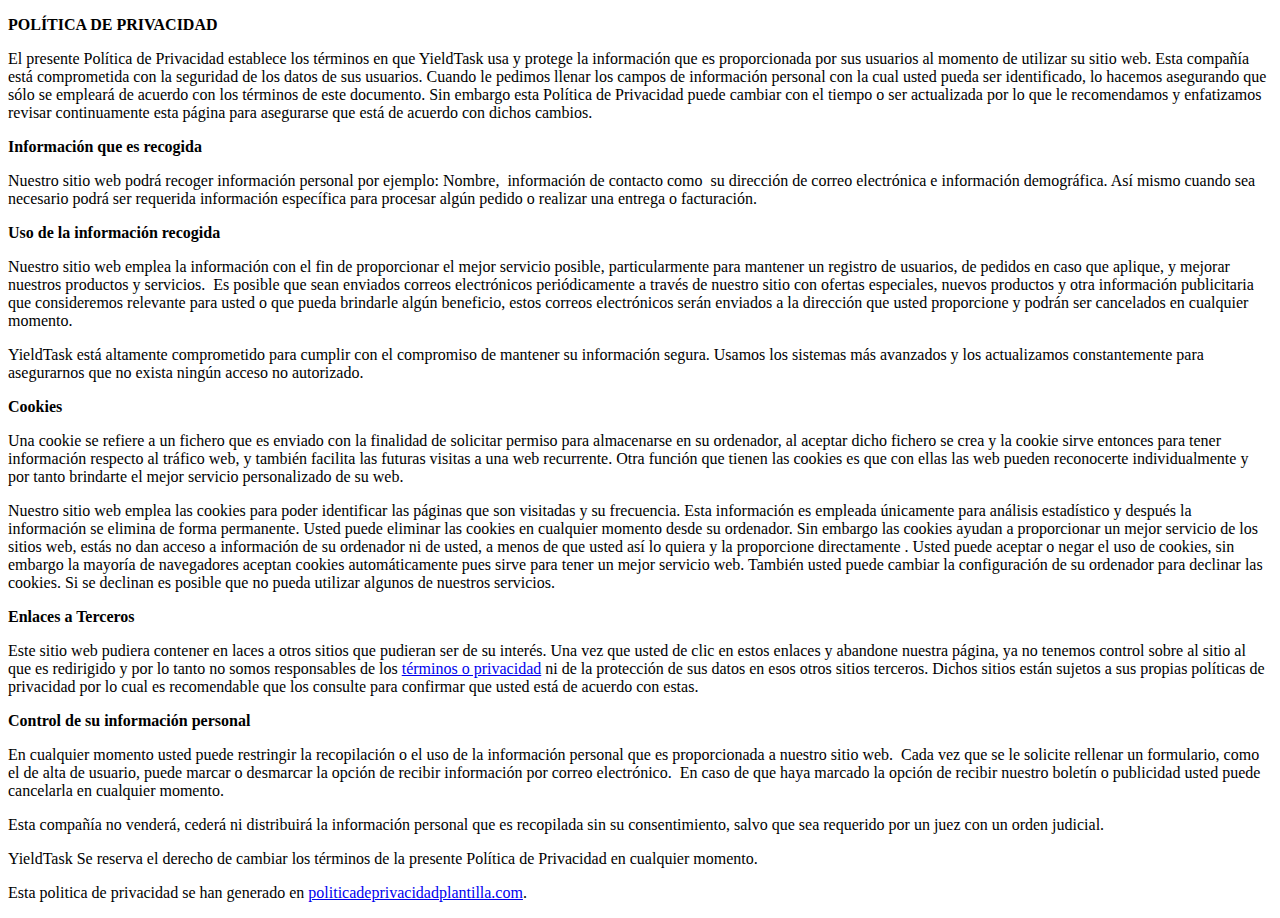
<file: yieldtask-privacy-policy/index.html>
<!DOCTYPE html>
<html lang="en">

<head>
  <meta charset="UTF-8">
  <meta name="viewport" content="width=device-width, initial-scale=1.0">
  <title>Políticas de Privacidad de YieldTask</title>
</head>

<body>
  <div>
    <p><strong>POLÍTICA DE PRIVACIDAD</strong></p>
    <p>El presente Política de Privacidad establece los términos en que YieldTask usa y protege la información que es
      proporcionada por sus usuarios al momento de utilizar su sitio web. Esta compañía está comprometida con la
      seguridad de los datos de sus usuarios. Cuando le pedimos llenar los campos de información personal con la cual
      usted pueda ser identificado, lo hacemos asegurando que sólo se empleará de acuerdo con los términos de este
      documento. Sin embargo esta Política de Privacidad puede cambiar con el tiempo o ser actualizada por lo que le
      recomendamos y enfatizamos revisar continuamente esta página para asegurarse que está de acuerdo con dichos
      cambios.</p>
    <p><strong>Información que es recogida</strong></p>
    <p>Nuestro sitio web podrá recoger información personal por ejemplo: Nombre,&nbsp; información de contacto
      como&nbsp; su dirección de correo electrónica e información demográfica. Así mismo cuando sea necesario podrá ser
      requerida información específica para procesar algún pedido o realizar una entrega o facturación.</p>
    <p><strong>Uso de la información recogida</strong></p>
    <p>Nuestro sitio web emplea la información con el fin de proporcionar el mejor servicio posible, particularmente
      para mantener un registro de usuarios, de pedidos en caso que aplique, y mejorar nuestros productos y servicios.
      &nbsp;Es posible que sean enviados correos electrónicos periódicamente a través de nuestro sitio con ofertas
      especiales, nuevos productos y otra información publicitaria que consideremos relevante para usted o que pueda
      brindarle algún beneficio, estos correos electrónicos serán enviados a la dirección que usted proporcione y podrán
      ser cancelados en cualquier momento.</p>
    <p>YieldTask está altamente comprometido para cumplir con el compromiso de mantener su información segura. Usamos
      los sistemas más avanzados y los actualizamos constantemente para asegurarnos que no exista ningún acceso no
      autorizado.</p>
    <p><strong>Cookies</strong></p>
    <p>Una cookie se refiere a un fichero que es enviado con la finalidad de solicitar permiso para almacenarse en su
      ordenador, al aceptar dicho fichero se crea y la cookie sirve entonces para tener información respecto al tráfico
      web, y también facilita las futuras visitas a una web recurrente. Otra función que tienen las cookies es que con
      ellas las web pueden reconocerte individualmente y por tanto brindarte el mejor servicio personalizado de su web.
    </p>
    <p>Nuestro sitio web emplea las cookies para poder identificar las páginas que son visitadas y su frecuencia. Esta
      información es empleada únicamente para análisis estadístico y después la información se elimina de forma
      permanente. Usted puede eliminar las cookies en cualquier momento desde su ordenador. Sin embargo las cookies
      ayudan a proporcionar un mejor servicio de los sitios web, estás no dan acceso a información de su ordenador ni de
      usted, a menos de que usted así lo quiera y la proporcione directamente <a href="" target="_blank"></a>. Usted
      puede aceptar o negar el uso de cookies, sin embargo la mayoría de navegadores aceptan cookies automáticamente
      pues sirve para tener un mejor servicio web. También usted puede cambiar la configuración de su ordenador para
      declinar las cookies. Si se declinan es posible que no pueda utilizar algunos de nuestros servicios.</p>
    <p><strong>Enlaces a Terceros</strong></p>
    <p>Este sitio web pudiera contener en laces a otros sitios que pudieran ser de su interés. Una vez que usted de clic
      en estos enlaces y abandone nuestra página, ya no tenemos control sobre al sitio al que es redirigido y por lo
      tanto no somos responsables de los <a href="https://plantillaterminosycondicionestiendaonline.com/"
        target="_blank">términos o privacidad</a> ni de la protección de sus datos en esos otros sitios terceros. Dichos
      sitios están sujetos a sus propias políticas de privacidad por lo cual es recomendable que los consulte para
      confirmar que usted está de acuerdo con estas.</p>
    <p><strong>Control de su información personal</strong></p>
    <p>En cualquier momento usted puede restringir la recopilación o el uso de la información personal que es
      proporcionada a nuestro sitio web.&nbsp; Cada vez que se le solicite rellenar un formulario, como el de alta de
      usuario, puede marcar o desmarcar la opción de recibir información por correo electrónico. &nbsp;En caso de que
      haya marcado la opción de recibir nuestro boletín o publicidad usted puede cancelarla en cualquier momento.</p>
    <p>Esta compañía no venderá, cederá ni distribuirá la información personal que es recopilada sin su consentimiento,
      salvo que sea requerido por un juez con un orden judicial.</p>
    <p>YieldTask Se reserva el derecho de cambiar los términos de la presente Política de Privacidad en cualquier
      momento.</p>
    <p>Esta politica de privacidad se han generado en <a href="https://politicadeprivacidadplantilla.com/"
        target="_blank">politicadeprivacidadplantilla.com</a>.<br></p>
  </div>
</body>

</html>
</file>
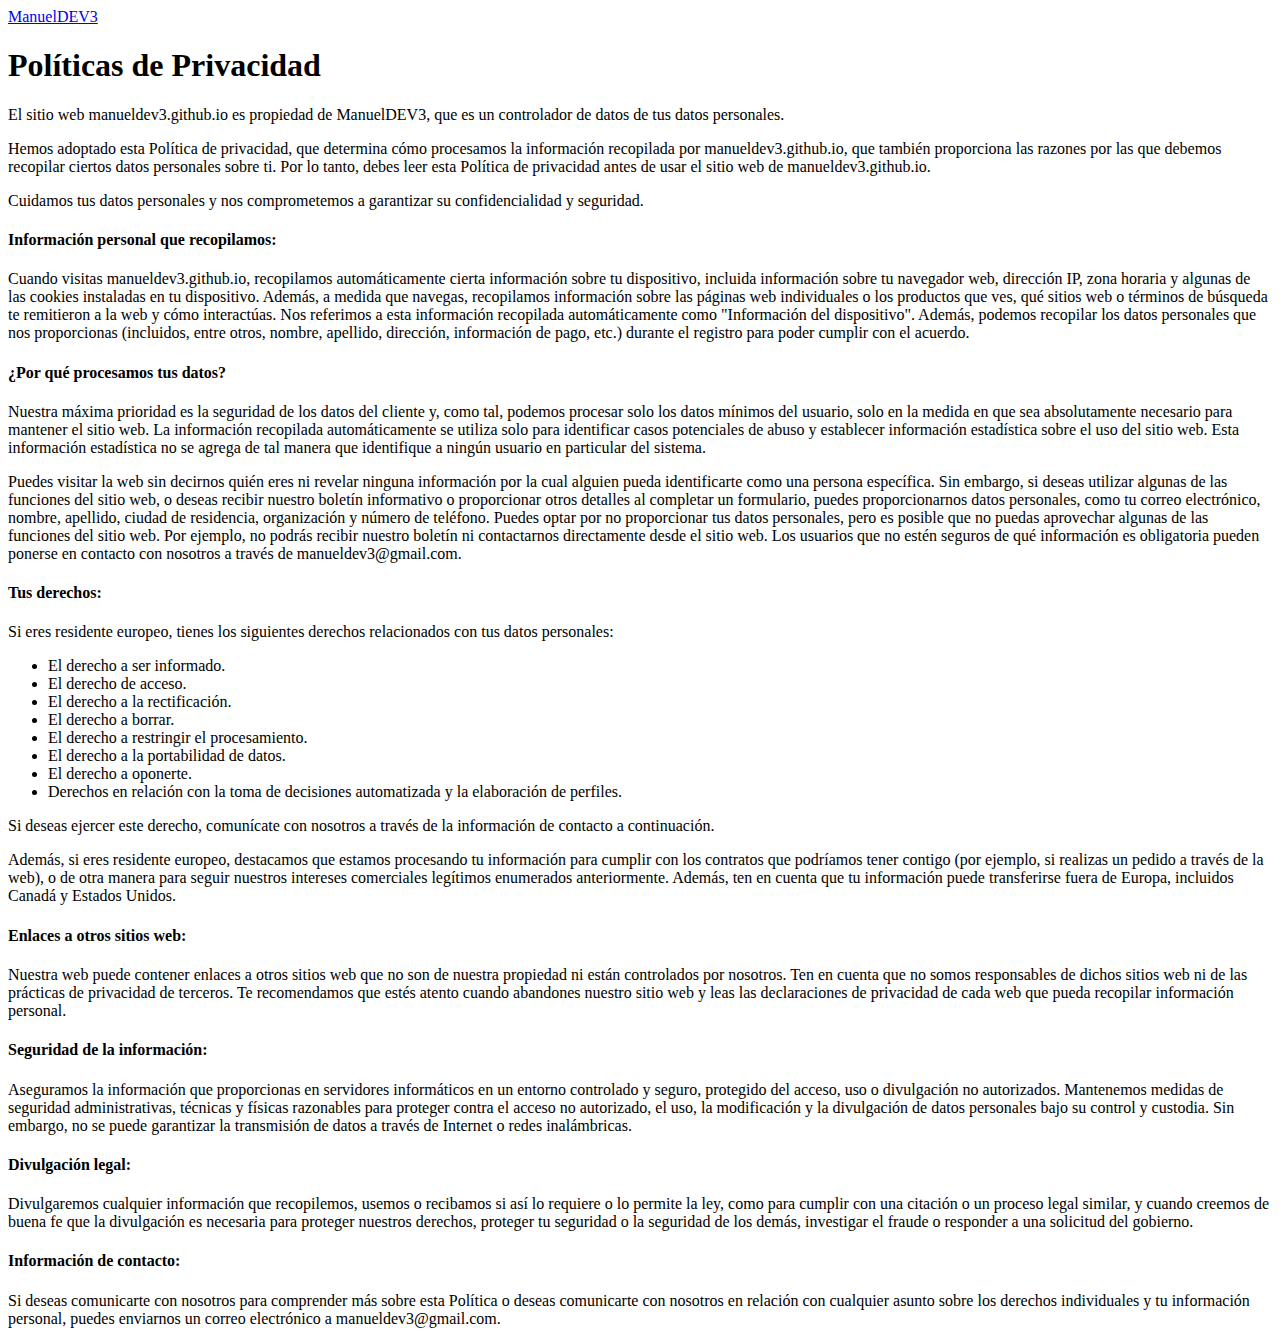
<file: privacidad.html>
<!doctype html>
<html lang="es">
  <head>
    <meta charset="utf-8">
    <meta name="viewport" content="width=device-width, initial-scale=1">
    <title>ManuelDEV3 | Políticas de Privacidad</title>
    <link href="https://cdn.jsdelivr.net/npm/bootstrap@5.3.0/dist/css/bootstrap.min.css" rel="stylesheet" integrity="sha384-9ndCyUaIbzAi2FUVXJi0CjmCapSmO7SnpJef0486qhLnuZ2cdeRhO02iuK6FUUVM" crossorigin="anonymous">
  </head>
  <body>
    <header>
      <nav class="navbar bg-body-tertiary">
        <div class="container">
          <a href="/" class="navbar-brand">ManuelDEV3</a>
          <!-- <form class="d-flex" role="search">
            <input class="form-control me-2" type="search" placeholder="Search" aria-label="Search">
            <button class="btn btn-outline-success" type="submit">Search</button>
          </form> -->
        </div>
      </nav>
    </header>
    <main>
      <div class="container">
        <h1 class="display-4 text-center mt-4">Políticas de Privacidad</h1>
<p>El sitio web manueldev3.github.io es propiedad de ManuelDEV3, que es un controlador de datos de tus datos personales.</p>
<p>Hemos adoptado esta Pol&iacute;tica de privacidad, que determina c&oacute;mo procesamos la informaci&oacute;n recopilada por manueldev3.github.io, que tambi&eacute;n proporciona las razones por las que debemos recopilar ciertos datos personales sobre ti. Por lo tanto, debes leer esta Pol&iacute;tica de privacidad antes de usar el sitio web de manueldev3.github.io.</p>
<p>Cuidamos tus datos personales y nos comprometemos a garantizar su confidencialidad y seguridad.</p>
<h4>Informaci&oacute;n personal que recopilamos:</h4>
<p>Cuando visitas manueldev3.github.io, recopilamos autom&aacute;ticamente cierta informaci&oacute;n sobre tu dispositivo, incluida informaci&oacute;n sobre tu navegador web, direcci&oacute;n IP, zona horaria y algunas de las cookies instaladas en tu dispositivo. Adem&aacute;s, a medida que navegas, recopilamos informaci&oacute;n sobre las p&aacute;ginas web individuales o los productos que ves, qu&eacute; sitios web o t&eacute;rminos de b&uacute;squeda te remitieron a la web y c&oacute;mo interact&uacute;as. Nos referimos a esta informaci&oacute;n recopilada autom&aacute;ticamente como &quot;Informaci&oacute;n del dispositivo&quot;. Adem&aacute;s, podemos recopilar los datos personales que nos proporcionas (incluidos, entre otros, nombre, apellido, direcci&oacute;n, informaci&oacute;n de pago, etc.) durante el registro para poder cumplir con el acuerdo.</p>
<h4>&iquest;Por qu&eacute; procesamos tus datos?</h4>
<p>Nuestra m&aacute;xima prioridad es la seguridad de los datos del cliente y, como tal, podemos procesar solo los datos m&iacute;nimos del usuario, solo en la medida en que sea absolutamente necesario para mantener el sitio web. La informaci&oacute;n recopilada autom&aacute;ticamente se utiliza solo para identificar casos potenciales de abuso y establecer informaci&oacute;n estad&iacute;stica sobre el uso del sitio web. Esta informaci&oacute;n estad&iacute;stica no se agrega de tal manera que identifique a ning&uacute;n usuario en particular del sistema.</p>
<p>Puedes visitar la web sin decirnos qui&eacute;n eres ni revelar ninguna informaci&oacute;n por la cual alguien pueda identificarte como una persona espec&iacute;fica. Sin embargo, si deseas utilizar algunas de las funciones del sitio web, o deseas recibir nuestro bolet&iacute;n informativo o proporcionar otros detalles al completar un formulario, puedes proporcionarnos datos personales, como tu correo electr&oacute;nico, nombre, apellido, ciudad de residencia, organizaci&oacute;n y n&uacute;mero de tel&eacute;fono. Puedes optar por no proporcionar tus datos personales, pero es posible que no puedas aprovechar algunas de las funciones del sitio web. Por ejemplo, no podr&aacute;s recibir nuestro bolet&iacute;n ni contactarnos directamente desde el sitio web. Los usuarios que no est&eacute;n seguros de qu&eacute; informaci&oacute;n es obligatoria pueden ponerse en contacto con nosotros a trav&eacute;s de manueldev3@gmail.com.</p>
<h4>Tus derechos:</h4>
<p>Si eres residente europeo, tienes los siguientes derechos relacionados con tus datos personales:</p>
<ul>
    <li>El derecho a ser informado.</li>
    <li>El derecho de acceso.</li>
    <li>El derecho a la rectificaci&oacute;n.</li>
    <li>El derecho a borrar.</li>
    <li>El derecho a restringir el procesamiento.</li>
    <li>El derecho a la portabilidad de datos.</li>
    <li>El derecho a oponerte.</li>
    <li>Derechos en relaci&oacute;n con la toma de decisiones automatizada y la elaboraci&oacute;n de perfiles.</li>
</ul>
<p>Si deseas ejercer este derecho, comun&iacute;cate con nosotros a trav&eacute;s de la informaci&oacute;n de contacto a continuaci&oacute;n.</p>
<p>Adem&aacute;s, si eres residente europeo, destacamos que estamos procesando tu informaci&oacute;n para cumplir con los contratos que podr&iacute;amos tener contigo (por ejemplo, si realizas un pedido a trav&eacute;s de la web), o de otra manera para seguir nuestros intereses comerciales leg&iacute;timos enumerados anteriormente. Adem&aacute;s, ten en cuenta que tu informaci&oacute;n puede transferirse fuera de Europa, incluidos Canad&aacute; y Estados Unidos.</p>
<h4>Enlaces a otros sitios web:</h4>
<p>Nuestra web puede contener enlaces a otros sitios web que no son de nuestra propiedad ni est&aacute;n controlados por nosotros. Ten en cuenta que no somos responsables de dichos sitios web ni de las pr&aacute;cticas de privacidad de terceros. Te recomendamos que est&eacute;s atento cuando abandones nuestro sitio web y leas las declaraciones de privacidad de cada web que pueda recopilar informaci&oacute;n personal.</p>
<h4>Seguridad de la informaci&oacute;n:</h4>
<p>Aseguramos la informaci&oacute;n que proporcionas en servidores inform&aacute;ticos en un entorno controlado y seguro, protegido del acceso, uso o divulgaci&oacute;n no autorizados. Mantenemos medidas de seguridad administrativas, t&eacute;cnicas y f&iacute;sicas razonables para proteger contra el acceso no autorizado, el uso, la modificaci&oacute;n y la divulgaci&oacute;n de datos personales bajo su control y custodia. Sin embargo, no se puede garantizar la transmisi&oacute;n de datos a trav&eacute;s de Internet o redes inal&aacute;mbricas.</p>
<h4>Divulgaci&oacute;n legal:</h4>
<p>Divulgaremos cualquier informaci&oacute;n que recopilemos, usemos o recibamos si as&iacute; lo requiere o lo permite la ley, como para cumplir con una citaci&oacute;n o un proceso legal similar, y cuando creemos de buena fe que la divulgaci&oacute;n es necesaria para proteger nuestros derechos, proteger tu seguridad o la seguridad de los dem&aacute;s, investigar el fraude o responder a una solicitud del gobierno.</p>
<h4>Informaci&oacute;n de contacto:</h4>
<p>Si deseas comunicarte con nosotros para comprender m&aacute;s sobre esta Pol&iacute;tica o deseas comunicarte con nosotros en relaci&oacute;n con cualquier asunto sobre los derechos individuales y tu informaci&oacute;n personal, puedes enviarnos un correo electr&oacute;nico a manueldev3@gmail.com.</p>
      </div>
    </main>
    <script src="https://cdn.jsdelivr.net/npm/bootstrap@5.3.0/dist/js/bootstrap.bundle.min.js" integrity="sha384-geWF76RCwLtnZ8qwWowPQNguL3RmwHVBC9FhGdlKrxdiJJigb/j/68SIy3Te4Bkz" crossorigin="anonymous"></script>
  </body>
</html>
</file>
<file: css/tiny-slider.css>
.tns-outer{padding:0 !important}.tns-outer [hidden]{display:none !important}.tns-outer [aria-controls],.tns-outer [data-action]{cursor:pointer}.tns-slider{-webkit-transition:all 0s;-moz-transition:all 0s;transition:all 0s}.tns-slider>.tns-item{-webkit-box-sizing:border-box;-moz-box-sizing:border-box;box-sizing:border-box}.tns-horizontal.tns-subpixel{white-space:nowrap}.tns-horizontal.tns-subpixel>.tns-item{display:inline-block;vertical-align:top;white-space:normal}.tns-horizontal.tns-no-subpixel:after{content:'';display:table;clear:both}.tns-horizontal.tns-no-subpixel>.tns-item{float:left}.tns-horizontal.tns-carousel.tns-no-subpixel>.tns-item{margin-right:-100%}.tns-no-calc{position:relative;left:0}.tns-gallery{position:relative;left:0;min-height:1px}.tns-gallery>.tns-item{position:absolute;left:-100%;-webkit-transition:transform 0s, opacity 0s;-moz-transition:transform 0s, opacity 0s;transition:transform 0s, opacity 0s}.tns-gallery>.tns-slide-active{position:relative;left:auto !important}.tns-gallery>.tns-moving{-webkit-transition:all 0.25s;-moz-transition:all 0.25s;transition:all 0.25s}.tns-autowidth{display:inline-block}.tns-lazy-img{-webkit-transition:opacity 0.6s;-moz-transition:opacity 0.6s;transition:opacity 0.6s;opacity:0.6}.tns-lazy-img.tns-complete{opacity:1}.tns-ah{-webkit-transition:height 0s;-moz-transition:height 0s;transition:height 0s}.tns-ovh{overflow:hidden}.tns-visually-hidden{position:absolute;left:-10000em}.tns-transparent{opacity:0;visibility:hidden}.tns-fadeIn{opacity:1;filter:alpha(opacity=100);z-index:0}.tns-normal,.tns-fadeOut{opacity:0;filter:alpha(opacity=0);z-index:-1}.tns-vpfix{white-space:nowrap}.tns-vpfix>div,.tns-vpfix>li{display:inline-block}.tns-t-subp2{margin:0 auto;width:310px;position:relative;height:10px;overflow:hidden}.tns-t-ct{width:2333.3333333%;width:-webkit-calc(100% * 70 / 3);width:-moz-calc(100% * 70 / 3);width:calc(100% * 70 / 3);position:absolute;right:0}.tns-t-ct:after{content:'';display:table;clear:both}.tns-t-ct>div{width:1.4285714%;width:-webkit-calc(100% / 70);width:-moz-calc(100% / 70);width:calc(100% / 70);height:10px;float:left}

/*# sourceMappingURL=sourcemaps/tiny-slider.css.map */
</file>
<file: css/main.css>
/*!
  * Item: Kitzu
  * Description: Personal Portfolio Template
  * Author/Developer: Exill
  * Author/Developer URL: https://themeforest.net/user/exill
  * Version: v2.0.0
  * License: Themeforest Standard Licenses: https://themeforest.net/licenses
  */

/*----------- Table of Contents -----------*/
/**
 * Globals
 * Preloader
 * Navbar
 * Home
 * About
 * Resume
 * Portfolio
 * Blog
 * Contact
 */
/*----------- Globals -----------*/
/* Disable outline */
:focus {
  outline: none;
}

::-moz-focus-inner {
  border: 0;
}

/* Body */
body {
  background-color: #111;
  color: #9f9f9f;
  font-family: "Poppins", sans-serif;
  font-size: 14px;
  font-weight: 400;
  line-height: 1.95;
  overflow: hidden;
  position: relative;
}

/* Typography */
i.icon {
  line-height: 100%;
}

h1,
h2,
h3,
h4,
h5,
h6,
.h1,
.h2,
.h3,
.h4,
.h5,
.h6 {
  color: #f0f0f0;
}

b {
  font-weight: bold;
}

/* Other elements */
a {
  transition: all 0.15s ease-in-out;
}

a:hover,
a:focus {
  text-decoration: none;
}

hr {
  border-top: 3px solid #1b1b1b;
  margin: 0;
}

.anchor-basic {
  color: #fff !important;
}

.anchor-basic:hover,
.anchor-basic:focus {
  color: #bfbfbf !important;
}

/* Buttons */
.button-main {
  background-color: #fff;
  border: 1px solid #fff;
  border-radius: 30px;
  color: #222;
  font-size: 14px;
  padding: 10px 35px;
}

.button-main:focus {
  background-color: #bfbfbf;
  border: 1px solid #fff;
  box-shadow: none;
}

.button-main.button-scheme {
  color: #fff;
}

/* Helpers */
.rc-mb-0 {
  margin-bottom: 0 !important;
}

/* Overlay background */
.element-cover-bg {
  background-color: rgba(0, 0, 0, 0.85);
  background-position: 50% 0;
  background-repeat: no-repeat;
  background-size: cover;
  position: relative;
}

.element-cover-bg:before {
  content: '';
  height: 100%;
  left: 0;
  position: absolute;
  top: 0;
  width: 100%;
}

/* Animations */
@-webkit-keyframes fadeIn {
  from {
    opacity: 0;
  }

  to {
    opacity: 1;
  }
}

@keyframes fadeIn {
  from {
    opacity: 0;
  }

  to {
    opacity: 1;
  }
}

.fadeIn {
  -webkit-animation-name: fadeIn;
  animation-name: fadeIn;
}

@-webkit-keyframes fadeOut {
  from {
    opacity: 1;
  }

  to {
    opacity: 0;
  }
}

@keyframes fadeOut {
  from {
    opacity: 1;
  }

  to {
    opacity: 0;
  }
}

.fadeOut {
  -webkit-animation-name: fadeOut;
  animation-name: fadeOut;
}

@-webkit-keyframes overlayEffectUp {
  0% {
    -webkit-transform: translateY(100%);
    transform: translateY(100%);
  }

  35%,
  65% {
    -webkit-transform: translateY(0%);
    transform: translateY(0%);
  }

  100% {
    -webkit-transform: translateY(-100%);
    transform: translateY(-100%);
  }
}

@keyframes overlayEffectUp {
  0% {
    -webkit-transform: translateY(100%);
    transform: translateY(100%);
  }

  35%,
  65% {
    -webkit-transform: translateY(0%);
    transform: translateY(0%);
  }

  100% {
    -webkit-transform: translateY(-100%);
    transform: translateY(-100%);
  }
}

@-webkit-keyframes overlayEffectDown {
  0% {
    -webkit-transform: translateY(-100%);
    transform: translateY(-100%);
  }

  35%,
  65% {
    -webkit-transform: translateY(0%);
    transform: translateY(0%);
  }

  100% {
    -webkit-transform: translateY(100%);
    transform: translateY(100%);
  }
}

@keyframes overlayEffectDown {
  0% {
    -webkit-transform: translateY(-100%);
    transform: translateY(-100%);
  }

  35%,
  65% {
    -webkit-transform: translateY(0%);
    transform: translateY(0%);
  }

  100% {
    -webkit-transform: translateY(100%);
    transform: translateY(100%);
  }
}

/* General styles */
.f-basis-100 {
  -ms-flex-preferred-size: 100%;
  flex-basis: 100%;
}

.content-title {
  line-height: 1.5;
  margin-bottom: 12px;
}

.tns-nav {
  margin: 10px 0;
  text-align: center;
}

.tns-nav>[aria-controls] {
  background: #ddd;
  border: 0;
  border-radius: 50%;
  height: 9px;
  margin: 0 5px;
  padding: 0;
  width: 9px;
}

.tns-nav>.tns-nav-active {
  background: #999;
}

.lity {
  z-index: 99990;
}

.lity-wrap {
  z-index: 99990;
}

.lity-loader {
  z-index: 99991;
}

.lity-container {
  z-index: 99992;
}

.lity-content {
  z-index: 99993;
}

.lity-close,
.lity-close:hover,
.lity-close:focus,
.lity-close:active,
.lity-close:visited {
  z-index: 99994;
}

.lity {
  transition: opacity 0.15s ease;
}

.lity-loader {
  transition: opacity 0.15s ease;
}

.lity-content {
  transition: -webkit-transform 0.15s ease;
  transition: transform 0.15s ease;
  transition: transform 0.15s ease, -webkit-transform 0.15s ease;
}

.lity-close {
  -ms-flex-direction: column;
  -ms-flex-pack: justify;
  -ms-flex-pack: center;
  cursor: pointer;
  display: -ms-flexbox;
  display: flex;
  flex-direction: column;
  height: 19px;
  justify-content: space-between;
  justify-content: center;
  position: relative;
  position: fixed;
  right: 25px;
  top: 25px;
  width: 30px;
  width: 22px;
}

.lity-close .btn-line,
.lity-close:before,
.lity-close:after {
  -ms-flex-item-align: end;
  align-self: flex-end;
  background-color: gray;
  height: 3px;
  width: 100%;
}

.lity-close:before {
  content: '';
  width: 85%;
}

.lity-close:after {
  content: '';
}

.lity-close .btn-line {
  width: 55%;
}

.lity-close .btn-line,
.lity-close:before,
.lity-close:after {
  background-color: #fff;
  position: absolute;
  width: 100%;
}

.lity-close .btn-line {
  display: none;
}

.lity-close:before {
  -webkit-transform: rotate(45deg);
  transform: rotate(45deg);
}

.lity-close:after {
  -webkit-transform: rotate(-45deg);
  transform: rotate(-45deg);
}

.lity-close:active {
  top: 25px;
}

.lity-close .btn-line,
.lity-close:before,
.lity-close:after {
  background-color: #fff;
  height: 2px;
}

@media (max-width: 575.98px) {
  .lity-close {
    right: 15px;
  }
}

#overlay-effect {
  -webkit-animation-duration: 1s;
  -webkit-animation-fill-mode: both;
  -webkit-animation-timing-function: ease-in-out;
  -webkit-transform: translateY(100%);
  animation-duration: 1s;
  animation-fill-mode: both;
  animation-timing-function: ease-in-out;
  background-color: #181818;
  bottom: 0;
  display: block;
  position: fixed;
  top: 0;
  transform: translateY(100%);
  width: 100%;
  z-index: 99999;
}

#overlay-effect.animate-up {
  -webkit-animation-name: overlayEffectUp;
  animation-name: overlayEffectUp;
}

#overlay-effect.animate-down {
  -webkit-animation-name: overlayEffectDown;
  animation-name: overlayEffectDown;
}

.lightbox-wrapper {
  background-color: #101010;
  position: fixed;
}

.lightbox-wrapper .lightbox-close {
  position: fixed;
  right: 4vw;
  top: 35px;
  z-index: 99;
}

.lightbox-wrapper .lightbox-close .close-btn {
  -ms-flex-direction: column;
  -ms-flex-pack: justify;
  -ms-flex-pack: center;
  cursor: pointer;
  display: -ms-flexbox;
  display: flex;
  flex-direction: column;
  height: 19px;
  justify-content: space-between;
  justify-content: center;
  position: relative;
  width: 30px;
}

.lightbox-wrapper .lightbox-close .close-btn .btn-line,
.lightbox-wrapper .lightbox-close .close-btn:before,
.lightbox-wrapper .lightbox-close .close-btn:after {
  -ms-flex-item-align: end;
  align-self: flex-end;
  background-color: gray;
  height: 3px;
  width: 100%;
}

.lightbox-wrapper .lightbox-close .close-btn:before {
  content: '';
  width: 85%;
}

.lightbox-wrapper .lightbox-close .close-btn:after {
  content: '';
}

.lightbox-wrapper .lightbox-close .close-btn .btn-line {
  width: 55%;
}

.lightbox-wrapper .lightbox-close .close-btn .btn-line,
.lightbox-wrapper .lightbox-close .close-btn:before,
.lightbox-wrapper .lightbox-close .close-btn:after {
  background-color: #fff;
  position: absolute;
  width: 100%;
}

.lightbox-wrapper .lightbox-close .close-btn .btn-line {
  display: none;
}

.lightbox-wrapper .lightbox-close .close-btn:before {
  -webkit-transform: rotate(45deg);
  transform: rotate(45deg);
}

.lightbox-wrapper .lightbox-close .close-btn:after {
  -webkit-transform: rotate(-45deg);
  transform: rotate(-45deg);
}

.lightbox-wrapper .lightbox-close .close-btn .btn-line,
.lightbox-wrapper .lightbox-close .close-btn:before,
.lightbox-wrapper .lightbox-close .close-btn:after {
  background-color: #fff;
  height: 2px;
}

.lightbox-wrapper .simplebar-track.simplebar-vertical {
  width: 13px;
}

.lightbox-wrapper .simplebar-track.simplebar-vertical .simplebar-scrollbar {
  right: 1px;
  width: 9px;
}

.lightbox-wrapper .simplebar-track.simplebar-vertical .simplebar-scrollbar:before {
  background: #3c3c3c;
}

.lightbox-wrapper .lightbox-content {
  margin: 70px 0;
}

.lightbox-wrapper .lightbox-content .single-section:not(:last-child) {
  margin-bottom: 120px;
}

.lightbox-wrapper .lightbox-content .section-heading {
  margin-bottom: 50px;
  text-align: left;
}

.lightbox-wrapper .lightbox-content .section-heading>.section-title {
  display: inline-block;
  font-size: 38px;
  font-weight: 700;
  letter-spacing: -0.25px;
  line-height: 100%;
  margin-bottom: 0;
  position: relative;
  z-index: 9;
}

.lightbox-wrapper .lightbox-content .section-heading.page-heading {
  margin-bottom: 83px;
  text-align: center;
}

.lightbox-wrapper .lightbox-content .section-heading.page-heading>.section-title {
  font-size: 46px;
  margin-bottom: 37px;
}

.lightbox-wrapper .lightbox-content .section-heading.page-heading>.animated-bar {
  background-color: #fff;
  content: '';
  display: block;
  height: 4px;
  left: 0;
  margin: 0 auto 0 auto;
  position: relative;
  right: 0;
  width: 75px;
}

.lightbox-wrapper .lightbox-content .section-heading.page-heading>.animated-bar:before,
.lightbox-wrapper .lightbox-content .section-heading.page-heading>.animated-bar:after {
  -webkit-animation-duration: 3s;
  -webkit-animation-iteration-count: infinite;
  -webkit-animation-name: barAnimation;
  -webkit-animation-timing-function: linear;
  animation-duration: 3s;
  animation-iteration-count: infinite;
  animation-name: barAnimation;
  animation-timing-function: linear;
  background-color: #101010;
  content: '';
  height: 100%;
  position: absolute;
  top: 0;
  width: 4px;
}

.lightbox-wrapper .lightbox-content .section-heading.page-heading>.animated-bar:before {
  left: 8px;
}

.lightbox-wrapper .lightbox-content .section-heading.page-heading>.animated-bar:after {
  left: 0;
}

@-webkit-keyframes barAnimation {
  from {
    -webkit-transform: translateX(0);
    transform: translateX(0);
  }

  to {
    -webkit-transform: translateX(75px);
    transform: translateX(75px);
  }
}

@keyframes barAnimation {
  from {
    -webkit-transform: translateX(0);
    transform: translateX(0);
  }

  to {
    -webkit-transform: translateX(75px);
    transform: translateX(75px);
  }
}

.lightbox-wrapper .lightbox-content .section-heading>.section-description {
  font-size: 15px;
  margin-bottom: 17px;
}

@media (max-width: 991.98px) {
  .lightbox-wrapper .lightbox-content .single-section:not(:last-child) {
    margin-bottom: 100px;
  }

  .lightbox-wrapper .lightbox-content .section-heading>.section-title {
    font-size: 36px;
  }

  .lightbox-wrapper .lightbox-content .section-heading>.section-description {
    font-size: 14px;
  }

  .lightbox-wrapper .lightbox-content .section-heading.page-heading>.section-title {
    font-size: 42px;
  }
}

@media (max-width: 767.98px) {
  .lightbox-wrapper .lightbox-content .section-heading>.section-description {
    font-size: 14px;
  }
}

@media (max-width: 575.98px) {
  .lightbox-wrapper .lightbox-content .section-heading>.section-title {
    font-size: 34px;
  }

  .lightbox-wrapper .lightbox-content .section-heading.page-heading>.section-title {
    font-size: 36px;
  }
}

/*----------- Preloader lightbox -----------*/
.preloader {
  background-color: #0e0e0e;
  height: 100%;
  position: fixed;
  top: 0;
  width: 100%;
  z-index: 99999;
}

.preloader .preloader-block {
  -webkit-transform: translate(50%, 50%);
  bottom: 50%;
  position: fixed;
  right: 50%;
  transform: translate(50%, 50%);
  z-index: 3000;
}

.preloader .preloader-block .preloader-icon .loading-dot {
  background-color: #fff;
  border-radius: 50%;
  display: inline-block;
  height: 13px;
  width: 13px;
}

.preloader .preloader-block .preloader-icon .loading-dot.loading-dot-1 {
  -webkit-animation: 1.2s grow ease-in-out infinite;
  animation: 1.2s grow ease-in-out infinite;
}

.preloader .preloader-block .preloader-icon .loading-dot.loading-dot-2 {
  -webkit-animation: 1.2s grow ease-in-out infinite 0.15555s;
  animation: 1.2s grow ease-in-out infinite 0.15555s;
  margin: 0 14px;
}

.preloader .preloader-block .preloader-icon .loading-dot.loading-dot-3 {
  -webkit-animation: 1.2s grow ease-in-out infinite 0.3s;
  animation: 1.2s grow ease-in-out infinite 0.3s;
}

@-webkit-keyframes grow {

  0%,
  40%,
  100% {
    -webkit-transform: scale(0);
    transform: scale(0);
  }

  40% {
    -webkit-transform: scale(1);
    transform: scale(1);
  }
}

@keyframes grow {

  0%,
  40%,
  100% {
    -webkit-transform: scale(0);
    transform: scale(0);
  }

  40% {
    -webkit-transform: scale(1);
    transform: scale(1);
  }
}

/*----------  Navbar  ----------*/
.navbar {
  background-color: transparent;
  padding: 23px 50px;
}

.navbar .navbar-brand span {
  color: #f3f3f3;
  text-transform: uppercase;
}

.navbar .navbar-brand img {
  width: 110px;
}

.navbar .navbar-brand svg {
  width: 110px;
}

.navbar .navbar-brand svg #logo-text {
  fill: #e6e6e6;
}

.navbar .navbar-menu {
  display: none;
}

.navbar .navbar-nav .nav-link {
  color: #e6e6e6;
  font-size: 15px;
  padding: 0;
}

.navbar .navbar-nav .nav-item:not(:last-child) .nav-link {
  margin-right: 32px;
}

@media (max-width: 767.98px) {
  .navbar .navbar-brand img {
    width: 90px;
  }

  .navbar .navbar-menu {
    -ms-flex-direction: column;
    -ms-flex-pack: justify;
    cursor: pointer;
    display: -ms-flexbox;
    display: flex;
    flex-direction: column;
    height: 19px;
    justify-content: space-between;
    position: relative;
    width: 30px;
  }

  .navbar .navbar-menu .btn-line,
  .navbar .navbar-menu:before,
  .navbar .navbar-menu:after {
    -ms-flex-item-align: end;
    align-self: flex-end;
    background-color: gray;
    height: 3px;
    width: 100%;
  }

  .navbar .navbar-menu:before {
    content: '';
    width: 85%;
  }

  .navbar .navbar-menu:after {
    content: '';
  }

  .navbar .navbar-menu .btn-line {
    width: 55%;
  }

  .navbar .navbar-menu .btn-line,
  .navbar .navbar-menu:before,
  .navbar .navbar-menu:after {
    background-color: #f3f3f3;
  }

  .navbar .navbar-collapse .navbar-nav {
    background-color: #191919;
    padding: 8px 20px;
    position: relative;
    top: 8px;
    width: 200px;
    z-index: 2;
  }

  .navbar .navbar-collapse .navbar-nav .nav-link {
    color: rgba(255, 255, 255, 0.7);
    font-size: 14px;
    letter-spacing: 0.35px;
    padding: 7px 0;
  }

  .navbar .navbar-collapse .navbar-nav .nav-link:hover,
  .navbar .navbar-collapse .navbar-nav .nav-link:focus {
    color: #fff;
  }
}

@media screen and (-ms-high-contrast: active),
(-ms-high-contrast: none) {
  .navbar .navbar-brand svg {
    height: 30px;
  }
}

/*----------- Home -----------*/
.home-area {
  background-color: #111;
  background-position: center center;
  height: 100vh;
  height: calc(var(--vh, 1vh) * 100);
  overflow: hidden;
}

.home-area:before {
  background-color: rgba(0, 0, 0, 0.4);
}

.home-area .fixed-wrapper {
  margin: 0 50px;
  position: relative;
}

.home-area .fixed-wrapper .fixed-block {
  bottom: 34px;
  position: absolute;
}

.home-area .fixed-wrapper .fixed-block.block-left {
  left: 0;
}

.home-area .fixed-wrapper .fixed-block.block-right {
  right: 0;
}

.home-area .fixed-wrapper .languages-list {
  margin-bottom: 0;
}

.home-area .fixed-wrapper .languages-list .single-language {
  -webkit-transform: rotate(90deg);
  color: #e6e6e6;
  display: block;
  margin-top: 20px;
  text-transform: uppercase;
  transform: rotate(90deg);
}

.home-area .fixed-wrapper .social-icons {
  margin-bottom: 0;
}

.home-area .fixed-wrapper .social-icons>li {
  line-height: 100%;
  margin-top: 14px;
  text-align: center;
}

.home-area .fixed-wrapper .social-icons i.icon {
  color: #f3f3f3;
  font-size: 23px;
  line-height: 100%;
}

.home-area .home-name {
  color: #fff;
  font-size: 70px;
  font-weight: 700;
  letter-spacing: 1px;
  margin-bottom: 34px;
}

.home-area .home-headline {
  color: #fff;
  font-size: 32px;
  font-weight: 400;
  letter-spacing: 0.3px;
  margin-bottom: 0;
}

.home-area .home-headline .single-headline {
  display: inline-block;
  position: relative;
  text-align: left;
  vertical-align: top;
}

.home-area .home-headline .single-headline::after {
  background-color: #b9b9b9;
  content: '';
  height: 100%;
  position: absolute;
  right: 0;
  top: 0;
  width: 2px;
}

.home-area .home-headline .single-headline b {
  display: inline-block;
  font-weight: 400;
  left: 0;
  opacity: 0;
  position: absolute;
  top: 0;
  white-space: nowrap;
}

.home-area .home-headline .single-headline b.is-visible {
  opacity: 1;
  position: relative;
}

.home-area.video-variant #wrapper_homeVideo:before {
  background-color: rgba(0, 0, 0, 0.7);
  content: '';
  height: 100%;
  left: 0;
  position: absolute;
  top: 0;
  width: 100%;
  z-index: 1;
}

@media (max-width: 991.98px) {
  .home-area .home-name {
    font-size: 62px;
  }

  .home-area .home-headline {
    font-size: 30px;
  }
}

@media (max-width: 767.98px) {
  .home-area .fixed-wrapper {
    display: none;
  }
}

@media (max-width: 575.98px) {
  .home-area {
    background-position: 62% center;
  }

  .home-area .home-name {
    font-size: 48px;
  }

  .home-area .home-headline {
    font-size: 26px;
  }
}

/*----------- About lightbox -----------*/
/* About: Info */
.info-section .info-img img {
  background-color: transparent;
  border-color: rgba(0, 0, 0, 0.18);
  width: 430px;
}

.info-section .info-content .content-subtitle {
  font-size: 24px;
  margin-bottom: 15px;
}

.info-section .info-content .content-title {
  font-size: 31px;
  font-weight: 700;
  line-height: 1.6;
  margin-bottom: 16px;
}

.info-section .info-content .content-description {
  font-size: 15px;
}

.info-section .info-content .content-description p:last-child {
  border-bottom: 2px solid rgba(255, 255, 255, 0.08);
  margin-bottom: 0;
  padding-bottom: 29px;
}

.info-section .info-content .content-info {
  font-size: 15px;
  margin-bottom: 4px;
  padding: 29px 0;
}

.info-section .info-content .content-info>.row:last-child .single-info {
  margin-bottom: 0;
}

.info-section .info-content .content-info .single-info {
  margin-bottom: 10px;
}

.info-section .info-content .content-info .single-info>span {
  color: #dadada;
  font-weight: 400;
  margin-right: 10px;
}

.info-section .info-content .content-info .single-info>p {
  display: inline-block;
  margin-bottom: 0;
}

.info-section .info-content .content-download {
  margin-right: 23px;
}

.info-section .info-content .content-follow {
  -ms-flex-align: center;
  align-items: center;
  display: inline-block;
  display: -ms-flexbox;
  display: flex;
  line-height: 100%;
  margin-bottom: 0;
}

.info-section .info-content .content-follow:before {
  background-color: rgba(255, 255, 255, 0.25);
  content: '';
  height: 2px;
  margin-right: 23px;
  width: 60px;
}

.info-section .info-content .content-follow li {
  font-size: 21px;
}

.info-section .info-content .content-follow li:not(last-child) {
  margin-right: 14px;
}

.info-section .info-content .content-follow li a {
  color: #cecece;
}

@media (min-width: 992px) and (max-width: 1199.98px) {
  .info-section .info-img img {
    -o-object-fit: cover;
    height: 440px;
    object-fit: cover;
  }

  .info-section .info-content .content-subtitle {
    display: none;
  }

  .info-section .info-content .content-title {
    font-size: 26px;
  }

  .info-section .info-content .content-description {
    font-size: 14px;
  }

  .info-section .info-content .content-description p:last-child {
    padding-bottom: 20px;
  }

  .info-section .info-content .content-info {
    font-size: 14px;
    padding: 20px 0;
  }
}

@media (max-width: 991.98px) {
  .info-section .info-img img {
    -o-object-fit: cover;
    border-radius: 50%;
    display: block;
    height: 250px;
    margin: 0 auto 40px auto;
    object-fit: cover;
    width: 250px;
  }

  .info-section .info-content .content-subtitle {
    font-size: 18px;
  }

  .info-section .info-content .content-title {
    font-size: 26px;
  }

  .info-section .info-content .content-description {
    font-size: 14px;
  }

  .info-section .info-content .content-description p:last-child {
    padding-bottom: 24px;
  }

  .info-section .info-content .content-info {
    font-size: 14px;
    margin-bottom: 0;
    padding: 24px 0;
  }
}

@media (max-width: 767.98px) {
  .info-section .info-img img {
    height: 200px;
    width: 200px;
  }

  .info-section .info-content .content-info>.row:last-child .single-info {
    margin-bottom: 10px;
  }

  .info-section .info-content .content-info .single-info {
    display: block;
    margin-bottom: 10px;
    width: auto;
  }
}

@media (max-width: 575.98px) {
  .info-section {
    padding-bottom: 51px;
  }

  .info-section .info-img img {
    margin: 0 auto 32px auto;
  }

  .info-section .info-content .content-subtitle {
    font-size: 18px;
  }

  .info-section .info-content .content-title {
    font-size: 22px;
  }

  .info-section .info-content .content-download {
    margin-bottom: 27px;
  }
}

/* About: Services */
.services-section .single-service {
  background-color: #161616;
  border-bottom: 2px solid transparent;
  box-shadow: 0px 6px 16px rgba(0, 0, 0, 0.2);
  margin-bottom: 30px;
  padding: 38px 42px;
  transition: all 0.15s ease-in-out;
}

.services-section .single-service .service-icon {
  display: inline-block;
  font-size: 58px;
  margin-bottom: 22px;
}

.services-section .single-service .service-title {
  color: #f3f3f3;
  font-size: 20px;
  font-weight: 500;
  letter-spacing: -0.5px;
  margin-bottom: 14px;
}

.services-section .single-service .service-description {
  margin-bottom: 0;
}

/* About: Testimonials */
.testimonials-section .single-review {
  -moz-user-select: none;
  -ms-user-select: none;
  -webkit-user-select: none;
  background-color: #161616;
  padding: 48px 40px;
  text-align: left;
  user-select: none;
}

.testimonials-section .single-review .review-header {
  margin-bottom: 23px;
}

.testimonials-section .single-review .review-client {
  -ms-flex-direction: row;
  flex-direction: row;
  text-align: left;
}

.testimonials-section .single-review .review-client .client-avatar {
  margin-right: 14px;
  width: 54px;
}

.testimonials-section .single-review .review-client .client-details {
  -ms-flex-item-align: center;
  align-self: center;
  line-height: 100%;
}

.testimonials-section .single-review .review-client .client-name {
  color: #efefef;
  font-size: 15px;
  font-weight: 400;
  margin-bottom: 7px;
}

.testimonials-section .single-review .review-client .client-role {
  color: #888;
  display: inline-block;
  font-size: 14px;
  font-weight: 400;
}

.testimonials-section .single-review .review-icon {
  display: inline-block;
  font-size: 50px;
}

.testimonials-section .single-review .review-content {
  font-size: 15px;
  margin-bottom: 0;
}

.testimonials-section .tns-outer {
  position: relative;
}

.testimonials-section .tns-nav {
  margin-bottom: 0;
  margin-top: 30px;
}

@media (max-width: 991.98px) {
  .testimonials-section .single-review {
    padding: 45px 40px;
  }

  .testimonials-section .single-review .review-client .client-avatar {
    width: 50px;
  }

  .testimonials-section .single-review .review-client .client-role {
    font-size: 13px;
  }

  .testimonials-section .single-review .review-icon {
    display: inline-block;
    font-size: 47px;
  }
}

@media (max-width: 767.98px) {
  .testimonials-section .single-review .review-content {
    font-size: 14px;
  }
}

@media (max-width: 362px) {
  .testimonials-section .single-review .review-icon {
    display: none;
  }
}

/* About: Pricing */
.pricing-section .single-plan {
  background-color: #161616;
  box-shadow: 0 0 20px 0 rgba(0, 0, 0, 0.05);
  padding: 50px 0;
  text-align: center;
}

.pricing-section .single-plan .plan-icon {
  display: inline-block;
  font-size: 54px;
  margin-bottom: 27px;
}

.pricing-section .single-plan .plan-type {
  color: #f0f0f0;
  font-size: 26px;
  font-weight: 700;
  margin-bottom: 14px;
}

.pricing-section .single-plan .plan-price {
  color: #f0f0f0;
  font-size: 24px;
  font-weight: 300;
  margin-bottom: 22px;
}

.pricing-section .single-plan .plan-list {
  margin-bottom: 18px;
}

.pricing-section .single-plan .plan-list li {
  color: inherit;
  padding: 8px;
}

@media (max-width: 991.98px) {
  .pricing-section .single-plan {
    padding: 50px 0;
  }
}

/*----------- Resume lightbox -----------*/
/* Resume: Resume */
.resume-section .col-block.education {
  margin-right: 20px;
}

.resume-section .col-block.experience {
  margin-left: 20px;
}

.resume-section .col-title {
  font-size: 26px;
  margin-bottom: 20px;
}

.resume-section .resume-item {
  background-color: #161616;
  border-left: 2px solid transparent;
  padding: 32px 48px;
  position: relative;
}

.resume-section .resume-item:not(:last-child) {
  border-bottom: 1px solid #313131;
}

.resume-section .resume-item:last-child {
  margin-bottom: 0;
}

.resume-section .resume-item .item-arrow {
  left: 0;
  margin-top: 2px;
  position: absolute;
}

.resume-section .resume-item .item-arrow:before,
.resume-section .resume-item .item-arrow:after {
  content: "";
  display: block;
  position: absolute;
}

.resume-section .resume-item .item-arrow:before {
  height: 16px;
  left: 0;
  width: 16px;
}

.resume-section .resume-item .item-arrow:after {
  border: 8px solid transparent;
  left: 16px;
}

.resume-section .resume-item .item-title {
  line-height: 100%;
  margin-bottom: 9px;
}

.resume-section .resume-item .item-details {
  display: inline-block;
  margin-bottom: 7px;
}

.resume-section .resume-item .item-description {
  margin-bottom: 0;
}

@media (max-width: 767.98px) {
  .resume-section .resume-item {
    padding-right: 20px;
  }

  .resume-section .col-block.education,
  .resume-section .col-block.experience {
    margin-left: 0;
    margin-right: 0;
  }

  .resume-section .col-12:last-child .resume-item:last-child {
    margin-bottom: 0;
  }

  .resume-section .col-12:first-child .resume-item:last-child {
    margin-bottom: 60px;
  }
}

/* Resume: Skills */
.skills-section .single-skill:not(:last-child) {
  margin-bottom: 42px;
}

.skills-section .single-skill .skill-info {
  -ms-flex-pack: justify;
  color: #cecece;
  display: -ms-flexbox;
  display: flex;
  font-size: 16px;
  justify-content: space-between;
  margin-bottom: 4px;
}

.skills-section .single-skill .skill-info .skill-name {
  display: inline-block;
  margin-right: 12px;
  white-space: nowrap;
}

.skills-section .single-skill .skill-progress {
  background-color: #2f2f2f;
  border-radius: 1px;
  font-size: 15px;
  height: 9px;
  overflow: visible;
}

.skills-section .single-skill .skill-progress .progress-bar {
  border-bottom-left-radius: 1px;
  border-top-left-radius: 1px;
}

@media (max-width: 767.98px) {
  .skills-section .single-skill:not(:last-child) {
    margin-bottom: 40px !important;
  }

  .skills-section [class*='col-']:not(:last-child) .single-skill {
    margin-bottom: 40px !important;
  }
}

/* Resume: Video */
.video-section .content-part .video-title {
  font-size: 31px;
  font-weight: 600;
  line-height: 1.5;
  margin-bottom: 13px;
}

.video-section .content-part .video-description {
  font-size: 16px;
  line-height: 2;
}

.video-section .content-part .video-description:last-child {
  margin-bottom: 0;
}

.video-section .video-part .embed-responsive-item {
  background-image: url(../img/video.jpg);
}

.video-section .video-part .embed-responsive-item:before {
  background-color: rgba(0, 0, 0, 0.2);
}

.video-section .video-part .embed-responsive-item,
.video-section .video-part .embed-responsive-item:before {
  border-radius: 3px;
}

.video-section .video-part .embed-responsive-item .play-wrapper {
  -webkit-transform: scale(1);
  background-color: #fff;
  border-radius: 50%;
  bottom: 0;
  display: block;
  height: 56px;
  left: 0;
  margin: auto;
  position: absolute;
  right: 0;
  top: 0;
  transform: scale(1);
  transition: all 0.1s ease-in-out;
  width: 56px;
}

.video-section .video-part .embed-responsive-item .play-wrapper .icon {
  color: #222;
  display: block;
  font-size: 20px;
  line-height: 58px;
  text-align: center;
}

.video-section .video-part .embed-responsive-item:hover .play-wrapper {
  -webkit-transform: scale(1.075);
  transform: scale(1.075);
}

@media (max-width: 1199.98px) {
  .video-section .content-part .video-title {
    font-size: 30px;
    margin-bottom: 13px;
  }

  .video-section .content-part .video-description {
    font-size: 15px;
  }
}

@media (max-width: 991.98px) {
  .video-section .content-part {
    margin-bottom: 25px;
  }
}

@media (max-width: 767.98px) {
  .video-section .content-part .video-title {
    font-size: 28px;
  }

  .video-section .content-part .video-description {
    font-size: 14px;
  }
}

/*----------- Portfolio lightbox -----------*/
/* Portfolio: Portfolio */
.portfolio-section .filter-control {
  margin-bottom: 16px;
  text-align: center;
}

.portfolio-section .filter-control>li {
  border-bottom: 1px solid transparent;
  color: #cecece;
  cursor: pointer;
  font-size: 15px;
  font-weight: 400;
  letter-spacing: 0.3px;
  position: relative;
  transition: all .10s ease-in-out;
}

.portfolio-section .filter-control>li:not(:last-child) {
  margin-right: 16px;
}

.portfolio-section .filter-control>li:hover:before,
.portfolio-section .filter-control>li.tab-active:before {
  bottom: 0;
  content: "";
  height: 1px;
  position: absolute;
  width: 100%;
}

.portfolio-section .portfolio-grid .portfolio-wrapper {
  -ms-flex-align: center;
  align-items: center;
  display: -ms-flexbox;
  display: flex;
  margin-bottom: 30px;
  overflow: hidden;
  position: relative;
}

.portfolio-section .portfolio-grid .portfolio-wrapper:before {
  background-color: rgba(0, 0, 0, 0.9);
  bottom: 0;
  content: '';
  height: 100%;
  opacity: 0;
  position: absolute;
  transition: all 0.15s ease-in-out;
  visibility: hidden;
  width: 100%;
  z-index: 1;
}

.portfolio-section .portfolio-grid .portfolio-wrapper>.img-fluid {
  width: 100%;
}

.portfolio-section .portfolio-grid .portfolio-wrapper .item-content {
  left: 0;
  opacity: 0;
  padding: 3px 18px;
  position: absolute;
  text-align: center;
  transition: all 0.15s ease-in-out;
  visibility: hidden;
  width: 100%;
  z-index: 2;
}

.portfolio-section .portfolio-grid .portfolio-wrapper .item-content .content-title {
  color: #fff;
  font-size: 15px;
  font-weight: 400;
  line-height: 1.8;
  margin-bottom: 10px;
}

.portfolio-section .portfolio-grid .portfolio-wrapper .item-content .content-more {
  display: inline-block;
  font-weight: 600;
}

.portfolio-section .portfolio-grid .portfolio-wrapper:hover:before {
  opacity: 1;
  visibility: visible;
}

.portfolio-section .portfolio-grid .portfolio-wrapper:hover .item-content {
  opacity: 1;
  visibility: visible;
}

@media (max-width: 767.98px) {
  .portfolio-section .filter-control>li {
    font-size: 14px;
  }
}

@media (max-width: 575.98px) {
  .portfolio-section .portfolio-grid .portfolio-wrapper .item-content .content-title {
    font-size: 14px;
  }
}

/*----------- Blog lightbox -----------*/
/* Blog: Blog */
.blog-section .single-post {
  background-color: transparent;
  border: none;
  margin-bottom: 70px;
}

.blog-section .single-post .post-img {
  height: 100%;
  position: relative;
}

.blog-section .single-post .post-img .content-date {
  bottom: 0;
  color: #fff;
  display: inline-block;
  left: 0;
  padding: 0 14px;
  position: absolute;
}

.blog-section .single-post .post-content {
  padding: 13px 0 0 0;
}

.blog-section .single-post .post-content .content-title {
  font-size: 20px;
  font-weight: 600;
  letter-spacing: 0.1px;
  margin-bottom: 6px;
}

.blog-section .single-post .post-content .content-description {
  font-size: 14px;
  font-weight: 400;
  line-height: 1.7;
}

@media (max-width: 991.98px) {
  .blog-section .single-post {
    margin-bottom: 40px;
  }

  .blog-section .single-post .post-content .content-title {
    font-size: 20px;
  }
}

/*----------- Contact lightbox -----------*/
/* Contact: Contact */
.contact-section address,
.contact-section ul {
  margin: 0;
}

.contact-section .contact-form .content-title {
  margin-bottom: 22px;
}

.contact-section .contact-form .form-group {
  margin-bottom: 25px;
}

.contact-section .contact-form .form-group .form-control {
  background-color: #161616;
  border: none;
  border-bottom: 1px solid #1d1d1d;
  border-radius: 0;
  font-size: 15px;
  height: 44px;
  padding: 9px 14px;
}

.contact-section .contact-form .form-group .form-control:-webkit-autofill,
.contact-section .contact-form .form-group .form-control:-webkit-autofill:hover,
.contact-section .contact-form .form-group .form-control:-webkit-autofill:focus,
.contact-section .contact-form .form-group .form-control:-webkit-autofill:active {
  -webkit-box-shadow: 0 0 0px 1000px #0b0b0b inset;
  -webkit-text-fill-color: #777 !important;
  -webkit-transition: background-color 5000s ease-in-out 0s;
  transition: background-color 5000s ease-in-out 0s;
}

.contact-section .contact-form .form-group .form-control::-webkit-input-placeholder {
  color: #777;
}

.contact-section .contact-form .form-group .form-control::-moz-placeholder {
  color: #777;
}

.contact-section .contact-form .form-group .form-control:-ms-input-placeholder {
  color: #777;
}

.contact-section .contact-form .form-group .form-control::-ms-input-placeholder {
  color: #777;
}

.contact-section .contact-form .form-group .form-control,
.contact-section .contact-form .form-group .form-control::placeholder {
  color: #777;
}

.contact-section .contact-form .form-group .form-control:focus {
  box-shadow: none;
}

.contact-section .contact-form .form-group.form-message #contact-message {
  height: auto;
}

.contact-section .contact-form .form-submit #contact-submit {
  padding: 10px 26px;
}

.contact-section .contact-form .form-submit #contact-submit.wait {
  background-color: #777 !important;
  border-color: #777 !important;
}

.contact-section .contact-form .form-submit #contact-submit.success {
  background-color: #28a745 !important;
  border-color: #28a745 !important;
}

.contact-section .contact-form .form-submit #contact-submit.error {
  background-color: #dc3545 !important;
  border-color: #dc3545 !important;
}

.contact-section .contact-form .form-submit .contact-feedback {
  display: none;
  margin: 0;
  margin-top: 8px;
}

.contact-section .contact-form .form-submit .contact-feedback.success {
  color: #28a745;
}

.contact-section .contact-form .form-submit .contact-feedback.error {
  color: #dc3545;
}

.contact-section .contact-info {
  padding-left: 15px;
}

.contact-section .contact-info .info-description {
  font-size: 15px;
  margin-bottom: 28px;
}

.contact-section .contact-info .list-info>li:first-child .info-icon {
  margin-bottom: 13px;
}

.contact-section .contact-info .list-info>li:first-child .info-details {
  padding-top: 0;
}

.contact-section .contact-info .list-info>li:last-child .info-icon {
  margin-top: 13px;
}

.contact-section .contact-info .list-info>li:last-child .info-details {
  padding-bottom: 0;
}

.contact-section .contact-info .list-info .info-icon {
  font-size: 36px;
  margin-right: 50px;
  position: relative;
}

.contact-section .contact-info .list-info .info-icon i {
  -webkit-transform: translate(0, -50%);
  left: 0;
  line-height: 100%;
  position: absolute;
  top: 50%;
  transform: translate(0, -50%);
}

.contact-section .contact-info .list-info .info-details {
  border-left: 2px solid rgba(255, 255, 255, 0.15);
  padding: 12px 0 12px 22px;
}

.contact-section .contact-info .list-info .info-details .info-type {
  font-size: 15px;
  font-weight: 600;
  margin-bottom: 0;
}

.contact-section .contact-info .list-info .info-details .info-value a {
  color: #9f9f9f !important;
}

.contact-section .contact-info .list-info .info-details .info-value a:hover,
.contact-section .contact-info .list-info .info-details .info-value a:focus {
  color: #797979 !important;
}

.container-white {
  border-radius: 20px;
  background-color: white!important;
}

button.btn {
  background-color: #28a745;
  margin: 32px;
  color: white;
}

@media (max-width: 1199.98px) {
  .contact-section .contact-form .form-group {
    margin-bottom: 35px;
  }
}

@media (max-width: 991.98px) {
  .contact-section .contact-form {
    margin-bottom: 45px;
  }

  .contact-section .contact-info {
    padding-left: 0;
  }
}

@media (max-width: 767.98px) {
  .contact-section .contact-info .info-description {
    font-size: 14px;
  }
}
</file>
<file: css/colors/main-darkgreen.css>
/*!
  * Item: Kitzu
  * Description: Personal Portfolio Template
  * Author/Developer: Exill
  * Author/Developer URL: https://themeforest.net/user/exill
  * Version: v2.0.0
  * License: Themeforest Standard Licenses: https://themeforest.net/licenses
  */

/*----------- Table of Contents -----------*/
/**
 * Bootstrap template
 * Globals
 * About
 * Resume
 * Portfolio
 * Blog
 * Contact
 */
/*----------- Bootstrap Template -----------*/
:root {
  --custom: #009e66;
}

.table-custom,
.table-custom>th,
.table-custom>td {
  background-color: #b8e4d4;
}

.table-hover .table-custom:hover {
  background-color: #a6ddc9;
}

.table-hover .table-custom:hover>td,
.table-hover .table-custom:hover>th {
  background-color: #a6ddc9;
}

.btn-custom {
  background-color: #009e66;
  border-color: #009e66;
  color: #fff;
}

.btn-custom:hover {
  background-color: #00784d;
  border-color: #006b45;
  color: #fff;
}

.btn-custom:focus,
.btn-custom.focus {
  box-shadow: 0 0 0 0.2rem rgba(38, 173, 125, 0.5);
}

.btn-custom.disabled,
.btn-custom:disabled {
  background-color: #009e66;
  border-color: #009e66;
  color: #fff;
}

.btn-custom:not(:disabled):not(.disabled):active,
.btn-custom:not(:disabled):not(.disabled).active,
.show>.btn-custom.dropdown-toggle {
  background-color: #006b45;
  border-color: #005e3d;
  color: #fff;
}

.btn-custom:not(:disabled):not(.disabled):active:focus,
.btn-custom:not(:disabled):not(.disabled).active:focus,
.show>.btn-custom.dropdown-toggle:focus {
  box-shadow: 0 0 0 0.2rem rgba(38, 173, 125, 0.5);
}

.btn-outline-custom {
  border-color: #009e66;
  color: #009e66;
}

.btn-outline-custom:hover {
  background-color: #009e66;
  border-color: #009e66;
  color: #fff;
}

.btn-outline-custom:focus,
.btn-outline-custom.focus {
  box-shadow: 0 0 0 0.2rem rgba(0, 158, 102, 0.5);
}

.btn-outline-custom.disabled,
.btn-outline-custom:disabled {
  background-color: transparent;
  color: #009e66;
}

.btn-outline-custom:not(:disabled):not(.disabled):active,
.btn-outline-custom:not(:disabled):not(.disabled).active,
.show>.btn-outline-custom.dropdown-toggle {
  background-color: #009e66;
  border-color: #009e66;
  color: #fff;
}

.btn-outline-custom:not(:disabled):not(.disabled):active:focus,
.btn-outline-custom:not(:disabled):not(.disabled).active:focus,
.show>.btn-outline-custom.dropdown-toggle:focus {
  box-shadow: 0 0 0 0.2rem rgba(0, 158, 102, 0.5);
}

.badge-custom {
  background-color: #009e66;
  color: #fff;
}

a.badge-custom:hover,
a.badge-custom:focus {
  background-color: #006b45;
  color: #fff;
}

a.badge-custom:focus,
a.badge-custom.focus {
  box-shadow: 0 0 0 0.2rem rgba(0, 158, 102, 0.5);
  outline: 0;
}

.alert-custom {
  background-color: #ccece0;
  border-color: #b8e4d4;
  color: #005235;
}

.alert-custom hr {
  border-top-color: #a6ddc9;
}

.alert-custom .alert-link {
  color: #001f14;
}

.list-group-item-custom {
  background-color: #b8e4d4;
  color: #005235;
}

.list-group-item-custom.list-group-item-action:hover,
.list-group-item-custom.list-group-item-action:focus {
  background-color: #a6ddc9;
  color: #005235;
}

.list-group-item-custom.list-group-item-action.active {
  background-color: #005235;
  border-color: #005235;
  color: #fff;
}

.bg-custom {
  background-color: #009e66 !important;
}

a.bg-custom:hover,
a.bg-custom:focus,
button.bg-custom:hover,
button.bg-custom:focus {
  background-color: #006b45 !important;
}

.border-custom {
  border-color: #009e66 !important;
}

.text-custom {
  color: #009e66 !important;
}

a.text-custom:hover,
a.text-custom:focus {
  color: #005235 !important;
}

/*----------- Globals -----------*/
::-moz-selection {
  background-color: #009e66;
  color: #fff;
}

::selection {
  background-color: #009e66;
  color: #fff;
}

a:not(.btn) {
  color: #009e66;
}

a:not(.btn):hover,
a:not(.btn):focus {
  color: #005235;
}

.color-scheme {
  color: #009e66;
}

.background-scheme {
  background-color: #009e66;
}

.btn.button-scheme {
  background-color: #009e66 !important;
  border: 1px solid #009e66 !important;
}

.btn.button-scheme:focus {
  background-color: #005235 !important;
  border-color: #005235 !important;
  box-shadow: none !important;
}

.btn.button-outline {
  background-color: transparent !important;
  border: 1px solid #009e66 !important;
  color: #222 !important;
}

.btn.button-outline:focus {
  background-color: rgba(34, 34, 34, 0.05) !important;
  border-color: #005235 !important;
  box-shadow: none !important;
}

.lightbox-wrapper .lightbox-content .section-heading.page-heading>.animated-bar {
  background-color: #009e66;
}

/*----------  About ligthbox  ----------*/
/* About: Info */
.info-section .info-content .content-subtitle {
  color: #009e66;
}

.info-section .info-content .content-follow li a:hover,
.info-section .info-content .content-follow li a:focus {
  color: #009e66;
}

/* About: Services */
.services-section .single-service:hover {
  border-bottom-color: #009e66;
}

.services-section .single-service .service-icon {
  color: #009e66;
}

/* About: Testimonials */
.testimonials-section .single-review .review-icon {
  color: #009e66;
}

/* About: Pricing */
.pricing-section .single-plan .plan-icon {
  color: #009e66;
}

/*----------- Resume lightbox -----------*/
/* Resume: Resume */
.resume-section .resume-item {
  border-left-color: #009e66;
}

.resume-section .resume-item .item-arrow:before {
  background-color: #009e66;
}

.resume-section .resume-item .item-arrow:after {
  border-left-color: #009e66;
}

/* Resume: Skills */
.skills-section .single-skill .skill-progress .progress-bar {
  background-color: #009e66;
}

/*----------- Portfolio lightbox -----------*/
/* Portfolio: Portfolio */
.portfolio-section .filter-control>li:hover,
.portfolio-section .filter-control>li.tab-active {
  color: #00bd7a;
}

.portfolio-section .filter-control>li:hover:before,
.portfolio-section .filter-control>li.tab-active:before {
  background-color: #00bd7a;
}

.portfolio-section .portfolio-grid .portfolio-wrapper .item-content .content-more {
  color: #009e66;
}

/*----------  Blog lightbox  ----------*/
/* Blog: Blog */
.blog-section .single-post .post-img .content-date {
  background-color: #009e66;
}

/*----------  Contact Lightbox  ----------*/
/* Contact: Contact */
.contact-section .contact-form .form-group .form-control:focus {
  border-bottom: 1px solid #00d187;
}

.contact-section .contact-info .list-info .info-icon i {
  color: #009e66;
}
</file>
<file: css/custom.css>
/*!
  * Item: Kitzu
  * Description: Personal Portfolio Template
  * Author/Developer: Exill
  * Author/Developer URL: https://themeforest.net/user/exill
  * Version: v2.0.0
  * License: Themeforest Standard Licenses: https://themeforest.net/licenses
  */

/*----------- ADD YOUR CUSTOM CSS STYLES BELOW -----------*/
</file>
<file: css/simplebar.min.css>
[data-simplebar]{position:relative;flex-direction:column;flex-wrap:wrap;justify-content:flex-start;align-content:flex-start;align-items:flex-start}.simplebar-wrapper{overflow:hidden;width:inherit;height:inherit;max-width:inherit;max-height:inherit}.simplebar-mask{direction:inherit;position:absolute;overflow:hidden;padding:0;margin:0;left:0;top:0;bottom:0;right:0;width:auto!important;height:auto!important;z-index:0}.simplebar-offset{direction:inherit!important;box-sizing:inherit!important;resize:none!important;position:absolute;top:0;left:0;bottom:0;right:0;padding:0;margin:0;-webkit-overflow-scrolling:touch}.simplebar-content-wrapper{direction:inherit;box-sizing:border-box!important;position:relative;display:block;height:100%;width:auto;visibility:visible;overflow:auto;max-width:100%;max-height:100%}.simplebar-content:after,.simplebar-content:before{content:' ';display:table}.simplebar-placeholder{max-height:100%;max-width:100%;width:100%;pointer-events:none}.simplebar-height-auto-observer-wrapper{box-sizing:inherit!important;height:100%;width:100%;max-width:1px;position:relative;float:left;max-height:1px;overflow:hidden;z-index:-1;padding:0;margin:0;pointer-events:none;flex-grow:inherit;flex-shrink:0;flex-basis:0}.simplebar-height-auto-observer{box-sizing:inherit;display:block;opacity:0;position:absolute;top:0;left:0;height:1000%;width:1000%;min-height:1px;min-width:1px;overflow:hidden;pointer-events:none;z-index:-1}.simplebar-track{z-index:1;position:absolute;right:0;bottom:0;pointer-events:none;overflow:hidden}[data-simplebar].simplebar-dragging .simplebar-content{pointer-events:none;user-select:none;-webkit-user-select:none}[data-simplebar].simplebar-dragging .simplebar-track{pointer-events:all}.simplebar-scrollbar{position:absolute;right:2px;width:7px;min-height:10px}.simplebar-scrollbar:before{position:absolute;content:'';background:#000;border-radius:7px;left:0;right:0;opacity:0;transition:opacity .2s linear}.simplebar-track .simplebar-scrollbar.simplebar-visible:before{opacity:.5;transition:opacity 0s linear}.simplebar-track.simplebar-vertical{top:0;width:11px}.simplebar-track.simplebar-vertical .simplebar-scrollbar:before{top:2px;bottom:2px}.simplebar-track.simplebar-horizontal{left:0;height:11px}.simplebar-track.simplebar-horizontal .simplebar-scrollbar:before{height:100%;left:2px;right:2px}.simplebar-track.simplebar-horizontal .simplebar-scrollbar{right:auto;left:0;top:2px;height:7px;min-height:0;min-width:10px;width:auto}[data-simplebar-direction=rtl] .simplebar-track.simplebar-vertical{right:auto;left:0}.hs-dummy-scrollbar-size{direction:rtl;position:fixed;opacity:0;visibility:hidden;height:500px;width:500px;overflow-y:hidden;overflow-x:scroll}
</file>
